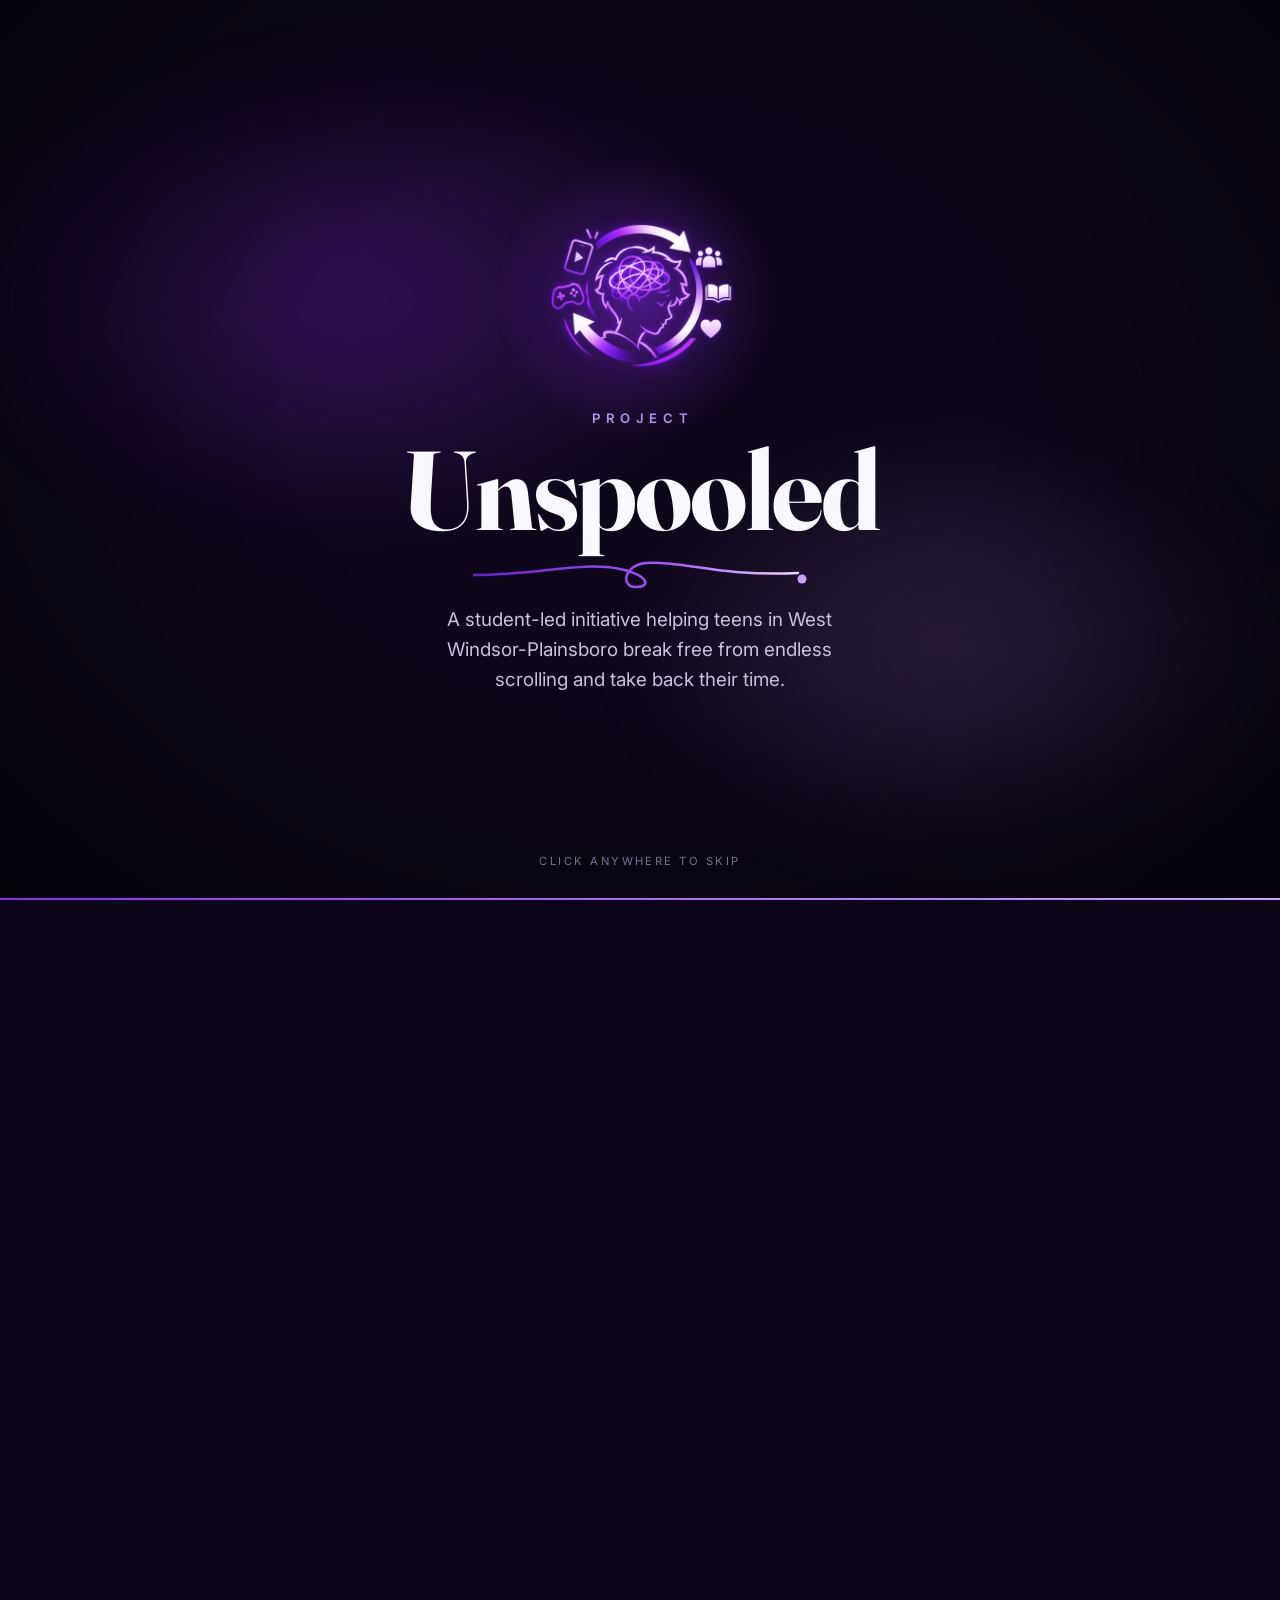
<file: index.html>
<!doctype html>
<html lang="en">
<head>
  <meta charset="utf-8">
  <meta name="viewport" content="width=device-width, initial-scale=1">
  <title>Unspooled | Break the Loop. Reconnect.</title>
  <meta name="description" content="Unspooled is a student-led initiative from West Windsor-Plainsboro, NJ, helping teenagers break the cycle of compulsive social media use.">
  <meta property="og:title" content="Unspooled | Break the Loop. Reconnect.">
  <meta property="og:description" content="A student-led initiative helping WW-P teens fight back against social media addiction.">
  <meta property="og:type" content="website">
  <link rel="icon" href="images/favicon-32.png" sizes="32x32" type="image/png">
  <link rel="apple-touch-icon" href="images/apple-touch-icon.png">
  <link rel="preconnect" href="https://fonts.googleapis.com">
  <link rel="preconnect" href="https://fonts.gstatic.com" crossorigin>
  <link href="https://fonts.googleapis.com/css2?family=Fraunces:ital,opsz,wght@0,9..144,600;0,9..144,700;1,9..144,600&family=Inter:wght@400;500;600;700&display=swap" rel="stylesheet">
  <link rel="stylesheet" href="css/style.css">
  <meta name="theme-color" content="#0d0618">
  <script>/* Intro plays once per visit. Runs early so the page never flashes underneath it; the timeout un-hides the page if js/main.js ever fails to load. */(function(d){d.classList.add("js");try{if(!sessionStorage.getItem("unspooled-intro-seen")){d.classList.add("intro-pending");setTimeout(function(){if(!window.unspooledIntro)d.classList.remove("intro-pending")},2500)}}catch(e){}})(document.documentElement);</script>
</head>
<body>
<a class="skip-link" href="#main">Skip to content</a>

<header class="site-header">
  <nav class="container nav" aria-label="Main">
    <a class="brand" href="index.html" aria-label="Unspooled home">
      <img class="brand-logo" src="images/logo-128.png" alt="" width="40" height="40">
      <span>Unspooled</span>
    </a>
    <button class="nav-toggle" aria-label="Open menu" aria-expanded="false">
      <svg viewBox="0 0 24 24" fill="none" stroke="currentColor" stroke-width="2" stroke-linecap="round"><path d="M4 7h16M4 12h16M4 17h16"/></svg>
    </button>
    <ul class="nav-links">
      <li><a href="index.html" aria-current="page">Home</a></li>
      <li><a href="problem.html">The Problem</a></li>
      <li><a href="team.html">Our Team</a></li>
      <li><a href="events.html">Events</a></li>
      <li><a href="videos.html">Videos</a></li>
      <li><a href="get-involved.html">Get Involved</a></li>
      <li><a href="contact.html">Contact</a></li>
      <li><a class="btn" href="survey.html">Take the Survey</a></li>
    </ul>
  </nav>
</header>

<main id="main">

  <!-- HERO -->
  <section class="hero">
    <div class="container hero-grid">
      <div>
        <div class="badge">Student-Led Initiative · West Windsor-Plainsboro, NJ</div>
        <h1>Break the loop. <em>Reconnect.</em></h1>
        <p class="lead">Unspooled is a student-led team from the West Windsor-Plainsboro community. We're empowering teenagers to break free from compulsive social media habits and take back control of their time, focus, and well-being.</p>
        <div class="btn-row">
          <a class="btn" href="survey.html">Take Our Survey</a>
          <a class="btn btn--ghost" href="problem.html">Learn About the Problem</a>
        </div>
      </div>
      <div class="hero-art">
        <div class="hero-logo">
          <img src="images/logo-800.jpg" width="800" height="800" alt="The Unspooled logo: a teen's silhouette with tangled thoughts, circled by arrows leading from a phone and game controller toward friends, books, and well-being.">
        </div>
      </div>
    </div>
  </section>

  <!-- STORY -->
  <section class="section section--dark">
    <div class="container">
      <p class="story"><span class="time">2:47 A.M.</span> The phone slips from a burned-out freshman's hand, the screen still glowing with a playing reel. Six hours earlier, the plan was one quick TikTok break, then a history essay due at 8:00 a.m. What was sworn to be five minutes became seven hours of mindless scrolling.</p>
      <p class="story" style="margin-top:1em">Morning brought a missing grade, an awkward apology, and a question with no good answer: <em>where did the night go?</em></p>
      <p class="center" style="margin-top:2em; color:#b3a8c9">This can happen to anyone — the star athlete, the top student, even our own members.</p>
      <figure class="real-quote">
        <blockquote>"I had homework once and I said I was going to text my friends for help, but I doomscrolled for an hour and didn't get the work done."</blockquote>
        <figcaption>A real WW-P 10th grader, from our student survey</figcaption>
      </figure>
    </div>
  </section>

  <!-- STATS -->
  <section class="section">
    <div class="container">
      <span class="eyebrow">The problem, by the numbers</span>
      <h2>A local problem with national roots</h2>
      <p class="lead">We surveyed 229 students in grades 6 through 12 across the West Windsor-Plainsboro Regional School District. The results match what national researchers are seeing.</p>
      <div class="grid grid-4" style="margin-top:40px">
        <div class="card stat">
          <div class="num">86%</div>
          <p>of WW-P students we surveyed open an app "for a few minutes" and end up on it longer than planned, at least sometimes.</p>
          <span class="src">Unspooled WW-P survey, Nov. 2026 (n=229)</span>
        </div>
        <div class="card stat">
          <div class="num">55%</div>
          <p>are still on their phones at 10 PM or later on school nights.</p>
          <span class="src">Unspooled WW-P survey, Nov. 2026 (n=229)</span>
        </div>
        <div class="card stat">
          <div class="num">46%</div>
          <p>of U.S. teens say they're on social media "almost constantly," up from 24% a decade ago.</p>
          <span class="src">Pew Research Center</span>
        </div>
        <div class="card stat">
          <div class="num">2×</div>
          <p>the risk of depression and anxiety symptoms for teens on social media 3+ hours a day.</p>
          <span class="src">U.S. Surgeon General Advisory, 2023</span>
        </div>
      </div>
    </div>
  </section>

  <!-- CYCLE -->
  <section class="section section--alt">
    <div class="container">
      <span class="eyebrow">How the trap works</span>
      <h2>The Overstimulation Cycle</h2>
      <p class="lead">Teens aren't just "on their phones too much." They're caught in a loop where each stage feeds the next.</p>
      <div class="cycle" style="margin-top:48px">
        <div class="cycle-step">
          <h3>Overstimulation</h3>
          <p>Apps built around likes, streaks, and endless feeds deliver quick dopamine spikes.</p>
        </div>
        <div class="cycle-step">
          <h3>Real Life Feels Dull</h3>
          <p>Homework, practice, hobbies, and conversations can't compete with the feed.</p>
        </div>
        <div class="cycle-step">
          <h3>Isolation</h3>
          <p>Less face-to-face time leads to loneliness, anxiety, and a decline in mental health.</p>
        </div>
        <div class="cycle-step">
          <h3>Escape to the Phone</h3>
          <p>To cope with stress and loneliness, teens go back to scrolling, and the cycle restarts.</p>
        </div>
      </div>
      <p class="cycle-loop">↻ And the loop starts again.</p>
      <div class="center" style="margin-top:28px"><a class="btn btn--ghost" href="problem.html">Read our full research</a></div>
    </div>
  </section>

  <!-- MISSION -->
  <section class="section">
    <div class="container split">
      <div>
        <span class="eyebrow">Our mission</span>
        <h2>Fight the cycle, not just the screen time.</h2>
        <p>Phone bans, blocker apps, and gadgets each target one piece of the problem. They're often behind paywalls or easy for students to get around, and they rarely deal with <em>why</em> teens keep scrolling.</p>
        <p>Unspooled works with teens, parents, educators, and counselors in our community to tackle the whole cycle, so students can take back control of their digital habits and thrive in 2026 and beyond.</p>
        <a class="btn" href="get-involved.html">See how you can help</a>
      </div>
      <div class="card">
        <h3>Why We Exist</h3>
        <p style="font-family:var(--font-head); font-size:1.08rem; color:var(--ink); margin:0">Teens now average more than 8 hours a day on screens for entertainment, and 86% of West Windsor-Plainsboro students we surveyed say they end up on apps longer than they planned. Unspooled exists to empower teenagers in our community to break the compulsive patterns of social media addiction, so they can reclaim control over their digital habits and thrive.</p>
      </div>
    </div>
  </section>

  <!-- SURVEY CTA -->
  <section class="section--tight">
    <div class="container">
      <div class="cta-band">
        <div>
          <h2>Help us understand the problem.</h2>
          <p>Our short, anonymous survey shapes everything we do. If you're a WW-P student, parent, or educator, we'd love to hear from you. It only takes a few minutes.</p>
        </div>
        <a class="btn" href="survey.html">Take the Survey →</a>
      </div>
      <div class="classroom-strip">
        <div class="icon"><svg viewBox="0 0 24 24" fill="none" stroke="currentColor" stroke-width="2" stroke-linecap="round" stroke-linejoin="round"><rect x="3" y="4" width="18" height="12" rx="2"/><path d="M8 20h8M12 16v4"/><circle cx="12" cy="9" r="2"/><path d="M8.5 14c.6-1.5 2-2.3 3.5-2.3s2.9.8 3.5 2.3"/></svg></div>
        <p><strong>Join our Google Classroom</strong> for updates, challenges, and raffles. Class code <code>e44dyylo</code></p>
        <a class="btn btn--ghost" href="https://classroom.google.com/c/ODk4NjQ3NTUzNTg5?cjc=e44dyylo" target="_blank" rel="noopener">Join the Class →</a>
      </div>
    </div>
  </section>

  <!-- QUICK LINKS -->
  <section class="section">
    <div class="container grid grid-3">
      <a class="card" href="team.html" style="text-decoration:none">
        <div class="icon"><svg viewBox="0 0 24 24" fill="none" stroke="currentColor" stroke-width="2" stroke-linecap="round" stroke-linejoin="round"><circle cx="9" cy="8" r="3.5"/><path d="M2.5 20c0-3.6 2.9-6 6.5-6s6.5 2.4 6.5 6"/><circle cx="17" cy="9" r="2.5"/><path d="M16 14.2c3 .2 5.5 2.4 5.5 5.8"/></svg></div>
        <h3>Meet the Team</h3>
        <p style="color:var(--ink-soft)">Six students from WW-P who've lived this problem themselves.</p>
      </a>
      <a class="card" href="events.html" style="text-decoration:none">
        <div class="icon"><svg viewBox="0 0 24 24" fill="none" stroke="currentColor" stroke-width="2" stroke-linecap="round" stroke-linejoin="round"><rect x="3" y="5" width="18" height="16" rx="2"/><path d="M3 10h18M8 3v4M16 3v4"/></svg></div>
        <h3>Upcoming Events</h3>
        <p style="color:var(--ink-soft)">Workshops, challenges, and community events you can join.</p>
      </a>
      <a class="card" href="contact.html" style="text-decoration:none">
        <div class="icon"><svg viewBox="0 0 24 24" fill="none" stroke="currentColor" stroke-width="2" stroke-linecap="round" stroke-linejoin="round"><rect x="3" y="5" width="18" height="14" rx="2"/><path d="M3 7l9 6 9-6"/></svg></div>
        <h3>Partner With Us</h3>
        <p style="color:var(--ink-soft)">Organizations, schools, and experts: we'd love to connect.</p>
      </a>
    </div>
  </section>

</main>

<footer class="site-footer">
  <div class="container">
    <div class="footer-grid">
      <div>
        <a class="brand" href="index.html">
          <img class="brand-logo" src="images/logo-128.png" alt="" width="40" height="40">
          <span>Unspooled</span>
        </a>
        <p>A student-led initiative from West Windsor-Plainsboro, New Jersey, helping teens take back control of their digital habits.</p>
      </div>
      <div>
        <h4>Explore</h4>
        <ul>
          <li><a href="problem.html">The Problem</a></li>
          <li><a href="team.html">Our Team</a></li>
          <li><a href="events.html">Events</a></li>
          <li><a href="videos.html">Videos</a></li>
          <li><a href="get-involved.html">Get Involved</a></li>
        </ul>
      </div>
      <div>
        <h4>Connect</h4>
        <ul>
          <li><a href="survey.html">Take the Survey</a></li>
          <li><a href="https://classroom.google.com/c/ODk4NjQ3NTUzNTg5?cjc=e44dyylo" target="_blank" rel="noopener">Join our Google Classroom</a></li>
          <li><a href="contact.html">Contact Us</a></li>
          <li><a href="mailto:team@unspooled.org">team@unspooled.org</a></li>
        </ul>
      </div>
    </div>
    <div class="footer-bottom">
      <span>© <span data-year>2026</span> Unspooled. All rights reserved.</span>
      <span>Made by students, for our community.</span>
    </div>
  </div>
</footer>

<script src="js/main.js"></script>
</body>
</html>
</file>
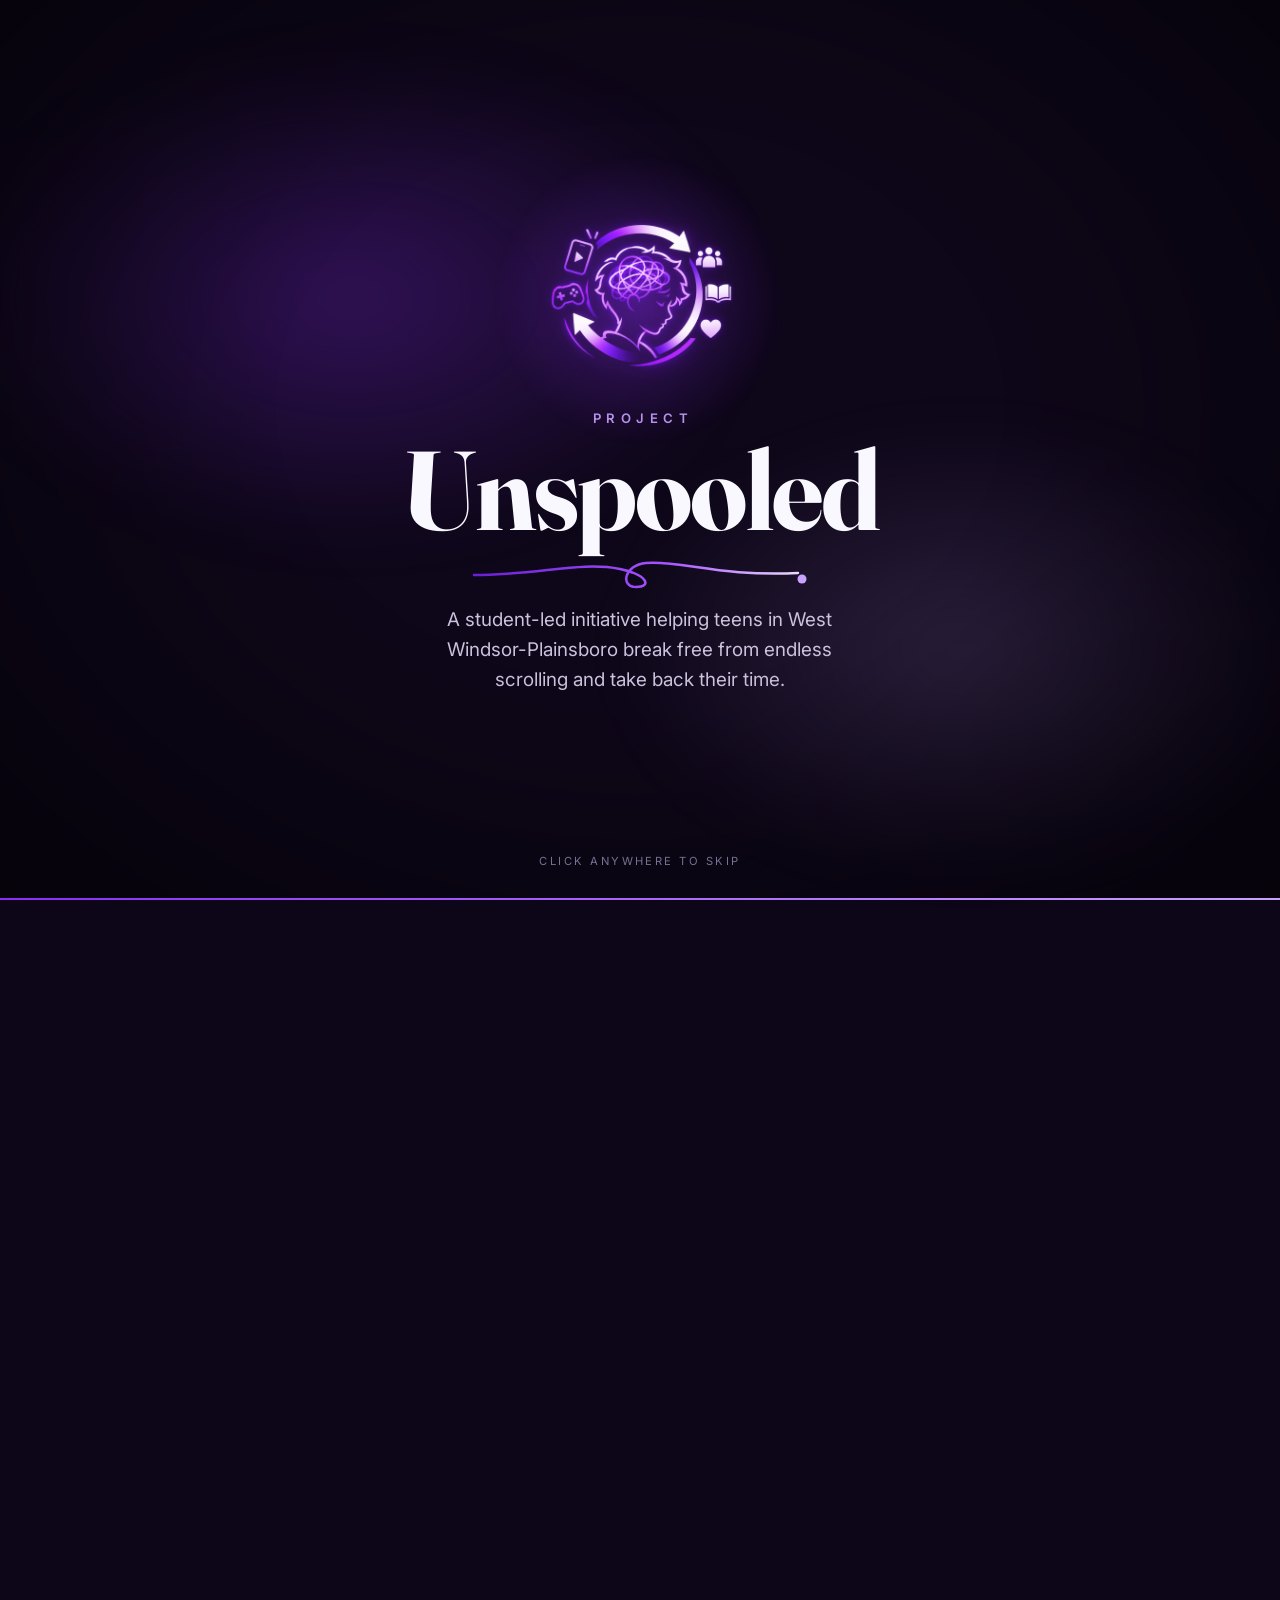
<file: contact.html>
<!doctype html>
<html lang="en">
<head>
  <meta charset="utf-8">
  <meta name="viewport" content="width=device-width, initial-scale=1">
  <title>Contact Us | Unspooled</title>
  <meta name="description" content="Contact Unspooled about partnerships, events, and our community project.">
  <meta property="og:title" content="Contact Us | Unspooled">
  <meta property="og:description" content="A student-led initiative helping WW-P teens fight back against social media addiction.">
  <meta property="og:type" content="website">
  <link rel="icon" href="images/favicon-32.png" sizes="32x32" type="image/png">
  <link rel="apple-touch-icon" href="images/apple-touch-icon.png">
  <link rel="preconnect" href="https://fonts.googleapis.com">
  <link rel="preconnect" href="https://fonts.gstatic.com" crossorigin>
  <link href="https://fonts.googleapis.com/css2?family=Fraunces:ital,opsz,wght@0,9..144,600;0,9..144,700;1,9..144,600&family=Inter:wght@400;500;600;700&display=swap" rel="stylesheet">
  <link rel="stylesheet" href="css/style.css">
  <meta name="theme-color" content="#0d0618">
  <script>/* Intro plays once per visit. Runs early so the page never flashes underneath it; the timeout un-hides the page if js/main.js ever fails to load. */(function(d){d.classList.add("js");try{if(!sessionStorage.getItem("unspooled-intro-seen")){d.classList.add("intro-pending");setTimeout(function(){if(!window.unspooledIntro)d.classList.remove("intro-pending")},2500)}}catch(e){}})(document.documentElement);</script>
</head>
<body>
<a class="skip-link" href="#main">Skip to content</a>

<header class="site-header">
  <nav class="container nav" aria-label="Main">
    <a class="brand" href="index.html" aria-label="Unspooled home">
      <img class="brand-logo" src="images/logo-128.png" alt="" width="40" height="40">
      <span>Unspooled</span>
    </a>
    <button class="nav-toggle" aria-label="Open menu" aria-expanded="false">
      <svg viewBox="0 0 24 24" fill="none" stroke="currentColor" stroke-width="2" stroke-linecap="round"><path d="M4 7h16M4 12h16M4 17h16"/></svg>
    </button>
    <ul class="nav-links">
      <li><a href="index.html">Home</a></li>
      <li><a href="problem.html">The Problem</a></li>
      <li><a href="team.html">Our Team</a></li>
      <li><a href="events.html">Events</a></li>
      <li><a href="videos.html">Videos</a></li>
      <li><a href="get-involved.html">Get Involved</a></li>
      <li><a href="contact.html" aria-current="page">Contact</a></li>
      <li><a class="btn" href="survey.html">Take the Survey</a></li>
    </ul>
  </nav>
</header>

<main id="main">

  <section class="page-hero">
    <div class="container">
      <span class="eyebrow">Let's talk</span>
      <h1>Contact Us</h1>
      <p class="lead">We'd love to hear from organizations, schools, experts, families, and students who want to support our work.</p>
    </div>
  </section>

  <section class="section">
    <div class="container split">
      <div>
        <h2>Get in touch</h2>
        <p>Whether you'd like to partner with us, host an event, share expertise, or just learn more about the project, send us a message.</p>
        <ul class="contact-list" style="margin-top:28px">
          <li>
            <div class="icon"><svg viewBox="0 0 24 24" fill="none" stroke="currentColor" stroke-width="2" stroke-linecap="round" stroke-linejoin="round"><rect x="3" y="5" width="18" height="14" rx="2"/><path d="M3 7l9 6 9-6"/></svg></div>
            <div><strong>Email</strong><a href="mailto:team@unspooled.org">team@unspooled.org</a></div>
          </li>
          <li>
            <div class="icon"><svg viewBox="0 0 24 24" fill="none" stroke="currentColor" stroke-width="2" stroke-linecap="round" stroke-linejoin="round"><rect x="3" y="4" width="18" height="12" rx="2"/><path d="M8 20h8M12 16v4"/><circle cx="12" cy="9" r="2"/><path d="M8.5 14c.6-1.5 2-2.3 3.5-2.3s2.9.8 3.5 2.3"/></svg></div>
            <div><strong>Google Classroom</strong><a href="https://classroom.google.com/c/ODk4NjQ3NTUzNTg5?cjc=e44dyylo" target="_blank" rel="noopener">Join our class</a> for updates and events (class code <code>e44dyylo</code>)</div>
          </li>
          <li>
            <div class="icon"><svg viewBox="0 0 24 24" fill="none" stroke="currentColor" stroke-width="2" stroke-linecap="round" stroke-linejoin="round"><path d="M12 21s-7-6.2-7-11a7 7 0 0 1 14 0c0 4.8-7 11-7 11z"/><circle cx="12" cy="10" r="2.5"/></svg></div>
            <div><strong>Based in</strong>West Windsor &amp; Plainsboro, New Jersey</div>
          </li>
          <li>
            <div class="icon"><svg viewBox="0 0 24 24" fill="none" stroke="currentColor" stroke-width="2" stroke-linecap="round" stroke-linejoin="round"><rect x="3" y="3" width="18" height="18" rx="5"/><circle cx="12" cy="12" r="4"/><circle cx="17.5" cy="6.5" r="1" fill="currentColor"/></svg></div>
            <div><strong>Social</strong><a href="https://www.instagram.com/teamunspooled/" target="_blank" rel="noopener">Instagram</a>, <a href="https://www.tiktok.com/@teamunspooled" target="_blank" rel="noopener">TikTok</a>, and <a href="https://www.snapchat.com/@teamunspooled" target="_blank" rel="noopener">Snapchat</a>: @teamunspooled<br><a href="https://www.youtube.com/@TeamUnspooled" target="_blank" rel="noopener">YouTube</a>: @TeamUnspooled</div>
          </li>
        </ul>
      </div>

      <div class="card">
        <h3>Send a message</h3>
        <!-- data-to = where messages go. Submitting opens the visitor's email app with everything filled in. -->
        <form id="contact-form" class="form" data-to="team@unspooled.org">
          <div class="form-row">
            <div><label for="name">Name</label><input id="name" name="name" required autocomplete="name"></div>
            <div><label for="email">Email</label><input id="email" name="email" type="email" required autocomplete="email"></div>
          </div>
          <div><label for="org">Organization (optional)</label><input id="org" name="org" autocomplete="organization"></div>
          <div>
            <label for="topic">I'm reaching out about…</label>
            <select id="topic" name="topic">
              <option>Partnership / Sponsorship</option>
              <option>Hosting an event or workshop</option>
              <option>Sharing expertise</option>
              <option>Media / Press</option>
              <option>General question</option>
            </select>
          </div>
          <div><label for="message">Message</label><textarea id="message" name="message" required></textarea></div>
          <button class="btn" type="submit">Send Message</button>
          <p class="form-note">Submitting opens your email app with your message ready to send. You can also email us directly.</p>
        </form>
      </div>
    </div>
  </section>

</main>

<footer class="site-footer">
  <div class="container">
    <div class="footer-grid">
      <div>
        <a class="brand" href="index.html">
          <img class="brand-logo" src="images/logo-128.png" alt="" width="40" height="40">
          <span>Unspooled</span>
        </a>
        <p>A student-led initiative from West Windsor-Plainsboro, New Jersey, helping teens take back control of their digital habits.</p>
      </div>
      <div>
        <h4>Explore</h4>
        <ul>
          <li><a href="problem.html">The Problem</a></li>
          <li><a href="team.html">Our Team</a></li>
          <li><a href="events.html">Events</a></li>
          <li><a href="videos.html">Videos</a></li>
          <li><a href="get-involved.html">Get Involved</a></li>
        </ul>
      </div>
      <div>
        <h4>Connect</h4>
        <ul>
          <li><a href="survey.html">Take the Survey</a></li>
          <li><a href="https://classroom.google.com/c/ODk4NjQ3NTUzNTg5?cjc=e44dyylo" target="_blank" rel="noopener">Join our Google Classroom</a></li>
          <li><a href="contact.html">Contact Us</a></li>
          <li><a href="mailto:team@unspooled.org">team@unspooled.org</a></li>
        </ul>
      </div>
    </div>
    <div class="footer-bottom">
      <span>© <span data-year>2026</span> Unspooled. All rights reserved.</span>
      <span>Made by students, for our community.</span>
    </div>
  </div>
</footer>

<script src="js/main.js"></script>
</body>
</html>
</file>
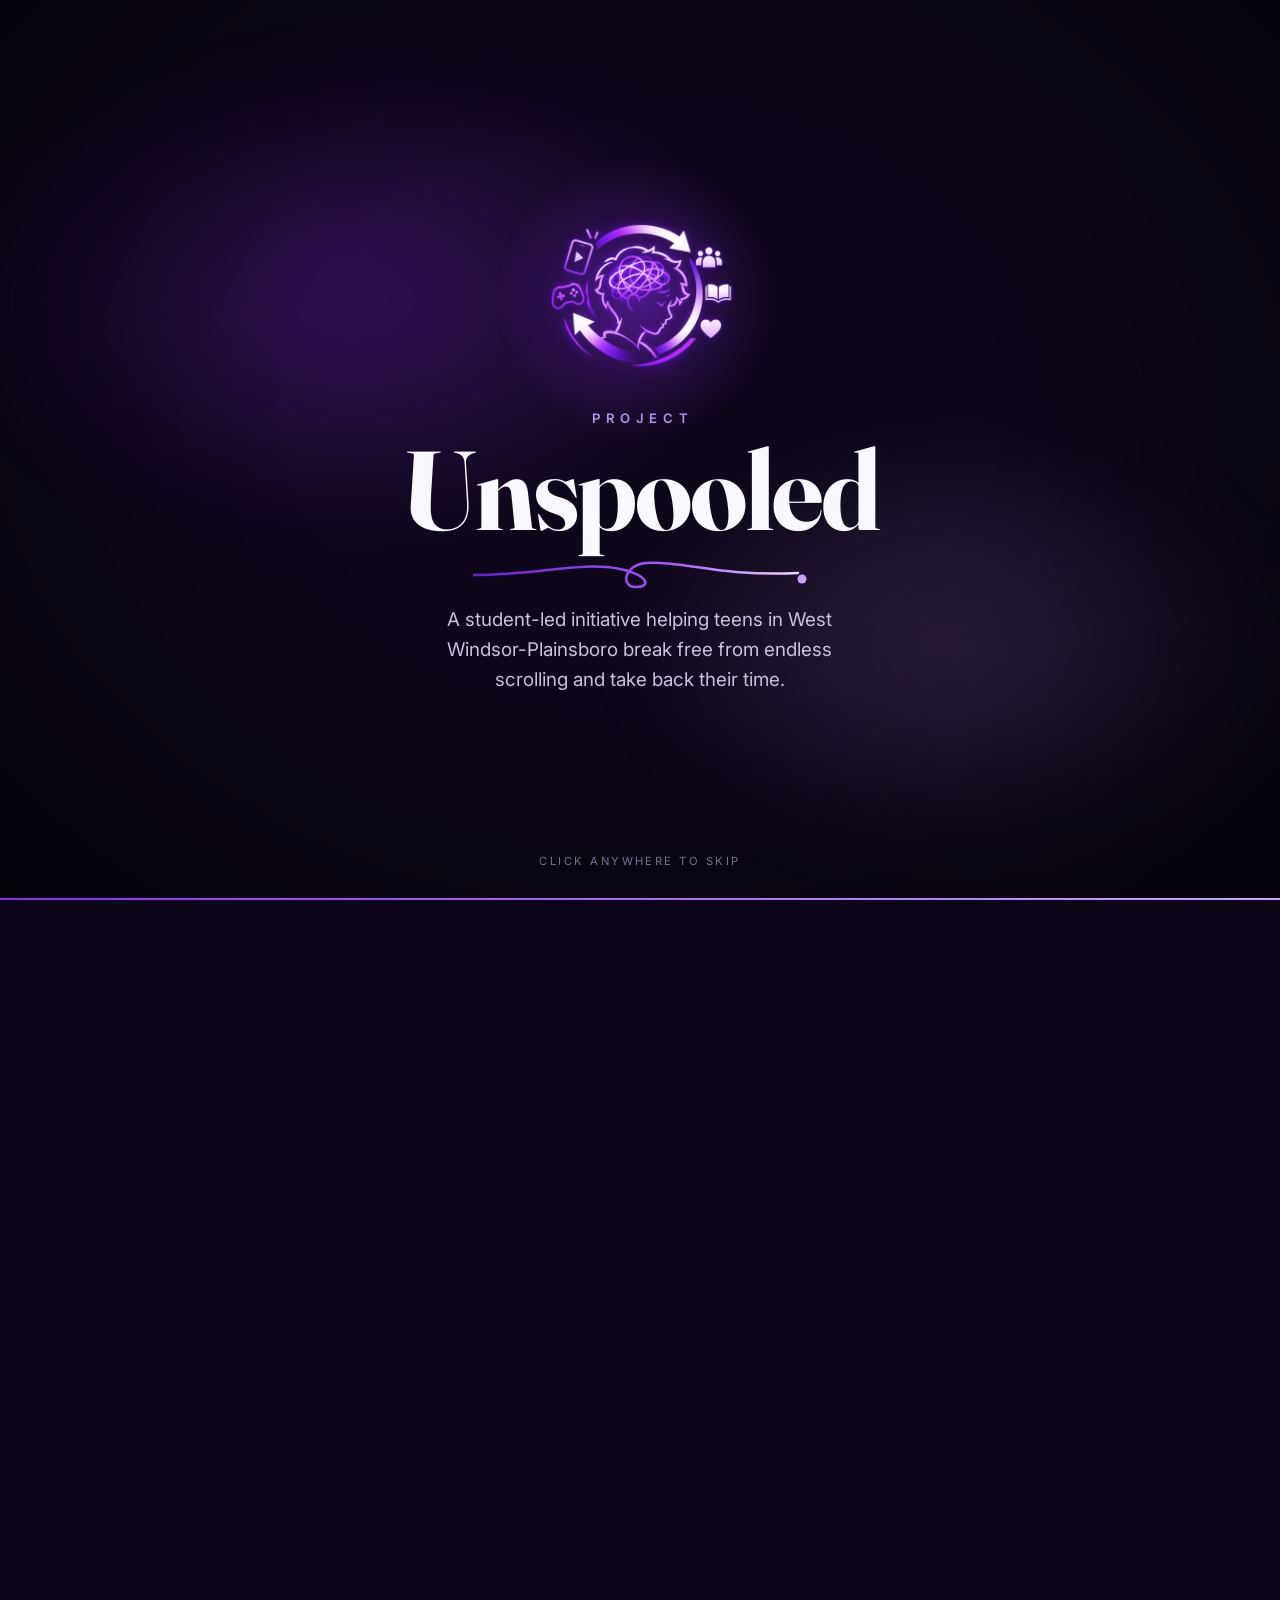
<file: events.html>
<!doctype html>
<html lang="en">
<head>
  <meta charset="utf-8">
  <meta name="viewport" content="width=device-width, initial-scale=1">
  <title>Events | Unspooled</title>
  <meta name="description" content="Upcoming Unspooled workshops, challenges, and community events for teens and families.">
  <meta property="og:title" content="Events | Unspooled">
  <meta property="og:description" content="A student-led initiative helping WW-P teens fight back against social media addiction.">
  <meta property="og:type" content="website">
  <link rel="icon" href="images/favicon-32.png" sizes="32x32" type="image/png">
  <link rel="apple-touch-icon" href="images/apple-touch-icon.png">
  <link rel="preconnect" href="https://fonts.googleapis.com">
  <link rel="preconnect" href="https://fonts.gstatic.com" crossorigin>
  <link href="https://fonts.googleapis.com/css2?family=Fraunces:ital,opsz,wght@0,9..144,600;0,9..144,700;1,9..144,600&family=Inter:wght@400;500;600;700&display=swap" rel="stylesheet">
  <link rel="stylesheet" href="css/style.css">
  <meta name="theme-color" content="#0d0618">
  <script>/* Intro plays once per visit. Runs early so the page never flashes underneath it; the timeout un-hides the page if js/main.js ever fails to load. */(function(d){d.classList.add("js");try{if(!sessionStorage.getItem("unspooled-intro-seen")){d.classList.add("intro-pending");setTimeout(function(){if(!window.unspooledIntro)d.classList.remove("intro-pending")},2500)}}catch(e){}})(document.documentElement);</script>
</head>
<body>
<a class="skip-link" href="#main">Skip to content</a>

<header class="site-header">
  <nav class="container nav" aria-label="Main">
    <a class="brand" href="index.html" aria-label="Unspooled home">
      <img class="brand-logo" src="images/logo-128.png" alt="" width="40" height="40">
      <span>Unspooled</span>
    </a>
    <button class="nav-toggle" aria-label="Open menu" aria-expanded="false">
      <svg viewBox="0 0 24 24" fill="none" stroke="currentColor" stroke-width="2" stroke-linecap="round"><path d="M4 7h16M4 12h16M4 17h16"/></svg>
    </button>
    <ul class="nav-links">
      <li><a href="index.html">Home</a></li>
      <li><a href="problem.html">The Problem</a></li>
      <li><a href="team.html">Our Team</a></li>
      <li><a href="events.html" aria-current="page">Events</a></li>
      <li><a href="videos.html">Videos</a></li>
      <li><a href="get-involved.html">Get Involved</a></li>
      <li><a href="contact.html">Contact</a></li>
      <li><a class="btn" href="survey.html">Take the Survey</a></li>
    </ul>
  </nav>
</header>

<main id="main">

  <section class="page-hero">
    <div class="container">
      <span class="eyebrow">Join us</span>
      <h1>Events</h1>
      <p class="lead">Workshops, challenges, and community gatherings to help teens and families build healthier digital habits.</p>
    </div>
  </section>

  <section class="section">
    <div class="container">
      <h2>Upcoming Events</h2>
      <p class="form-note" style="margin-top:6px">Click an event to see the full details.</p>
      <!--
        HOW TO ADD AN EVENT: copy one <details class="card event"> ... </details> block and edit it.
        - Everything inside <summary> is always visible (keep the teaser to one short sentence).
        - Everything inside <div class="event-body"> only shows when someone clicks the card.
        - Add the word "open" to <details class="card event" open> to make one start expanded.
        To move an event to "Past Events", cut the block and paste it in a "Past Events" section,
        then change the tag to: <span class="tag tag--past">Past</span>
      -->
      <div class="grid" style="margin-top:20px">

        <details class="card event">
          <summary class="event-summary">
            <div class="event-date"><div class="m">Nov</div><div class="d">25</div><div class="y">2026</div></div>
            <div>
              <span class="tag">Giveaway</span>
              <h3>Unspooled Raffle</h3>
              <div class="event-meta"><span>Drawing: November 25</span><span>On Google Classroom</span><span>Open to WW-P students</span></div>
              <p class="event-teaser">Three winners, $10 prizes each. Enter by joining our Google Classroom and taking our survey.</p>
            </div>
            <span class="event-toggle" aria-hidden="true"><svg viewBox="0 0 24 24" fill="none" stroke="currentColor" stroke-width="2.2" stroke-linecap="round" stroke-linejoin="round"><path d="M6 9l6 6 6-6"/></svg></span>
          </summary>
          <div class="event-body">
            <p>We're giving away <strong>three prizes worth $10 each</strong>. Each winner gets to choose between <strong>candy or a gift card</strong>. Entering only takes a couple of minutes, and it helps us reach more students across WW-P.</p>
            <h4>How to earn tickets</h4>
            <ul class="checklist">
              <li><strong>Join our Google Classroom: 1 ticket.</strong> Use the button below, or enter class code <code>e44dyylo</code> in Google Classroom.</li>
              <li><strong>Fill out our survey: 2 tickets.</strong> It's a quick multiple-choice form that takes about 1 to 2 minutes. The link is below and on our Google Classroom.</li>
            </ul>
            <h4>The drawing</h4>
            <p>Winners will be drawn on <strong>November 25</strong> and announced on our Google Classroom, so make sure you've joined to find out if you won.</p>
            <div class="btn-row">
              <a class="btn" href="https://classroom.google.com/c/ODk4NjQ3NTUzNTg5?cjc=e44dyylo" target="_blank" rel="noopener">Join Google Classroom →</a>
              <a class="btn btn--ghost" href="survey.html">Take the Survey</a>
            </div>
          </div>
        </details>

      </div>
    </div>
  </section>

  <section class="section section--alt">
    <div class="container">
      <h2>Ongoing Events</h2>
      <div class="grid" style="margin-top:28px">
        <details class="card event">
          <summary class="event-summary">
            <div class="event-date event-date--live"><div class="m">Open</div><div class="d">Now</div><div class="y">2026</div></div>
            <div>
              <span class="tag">Ongoing</span>
              <h3>WW-P Student Social Media Survey</h3>
              <div class="event-meta"><span>1 to 2 minutes</span><span>Online (Google Forms)</span><span>Open to WW-P students</span></div>
              <p class="event-teaser">A quick, anonymous survey about screen time and social media. It also earns you 2 raffle tickets.</p>
            </div>
            <span class="event-toggle" aria-hidden="true"><svg viewBox="0 0 24 24" fill="none" stroke="currentColor" stroke-width="2.2" stroke-linecap="round" stroke-linejoin="round"><path d="M6 9l6 6 6-6"/></svg></span>
          </summary>
          <div class="event-body">
            <p>Help us gather data about our peers in the West Windsor-Plainsboro Regional School District about screen time and social media use. It's a quick multiple-choice form that only takes 1 to 2 minutes.</p>
            <h4>Why it matters</h4>
            <p>Everything Unspooled does starts with listening. Of the first 229 students who responded, <strong>86%</strong> said they open an app "for a few minutes" and end up on it longer than planned. Every new response helps us understand <em>why</em> teens keep scrolling, and design workshops, challenges, and resources that actually help.</p>
            <ul class="checklist">
              <li>Anonymous: we don't collect your name</li>
              <li>Responses are only used for the Unspooled project</li>
              <li>Counts for <strong>2 tickets</strong> in our raffle (see above)</li>
            </ul>
            <div class="btn-row">
              <a class="btn" href="survey.html">Take the Survey →</a>
            </div>
          </div>
        </details>
      </div>
    </div>
  </section>

  <section class="section">
    <div class="container center">
      <h2>Want to host an event with us?</h2>
      <p class="lead">Schools, libraries, community centers, and organizations: we'd love to bring an Unspooled workshop to your space.</p>
      <div class="btn-row" style="justify-content:center"><a class="btn" href="contact.html">Get in touch</a></div>
    </div>
  </section>

</main>

<footer class="site-footer">
  <div class="container">
    <div class="footer-grid">
      <div>
        <a class="brand" href="index.html">
          <img class="brand-logo" src="images/logo-128.png" alt="" width="40" height="40">
          <span>Unspooled</span>
        </a>
        <p>A student-led initiative from West Windsor-Plainsboro, New Jersey, helping teens take back control of their digital habits.</p>
      </div>
      <div>
        <h4>Explore</h4>
        <ul>
          <li><a href="problem.html">The Problem</a></li>
          <li><a href="team.html">Our Team</a></li>
          <li><a href="events.html">Events</a></li>
          <li><a href="videos.html">Videos</a></li>
          <li><a href="get-involved.html">Get Involved</a></li>
        </ul>
      </div>
      <div>
        <h4>Connect</h4>
        <ul>
          <li><a href="survey.html">Take the Survey</a></li>
          <li><a href="https://classroom.google.com/c/ODk4NjQ3NTUzNTg5?cjc=e44dyylo" target="_blank" rel="noopener">Join our Google Classroom</a></li>
          <li><a href="contact.html">Contact Us</a></li>
          <li><a href="mailto:team@unspooled.org">team@unspooled.org</a></li>
        </ul>
      </div>
    </div>
    <div class="footer-bottom">
      <span>© <span data-year>2026</span> Unspooled. All rights reserved.</span>
      <span>Made by students, for our community.</span>
    </div>
  </div>
</footer>

<script src="js/main.js"></script>
</body>
</html>
</file>
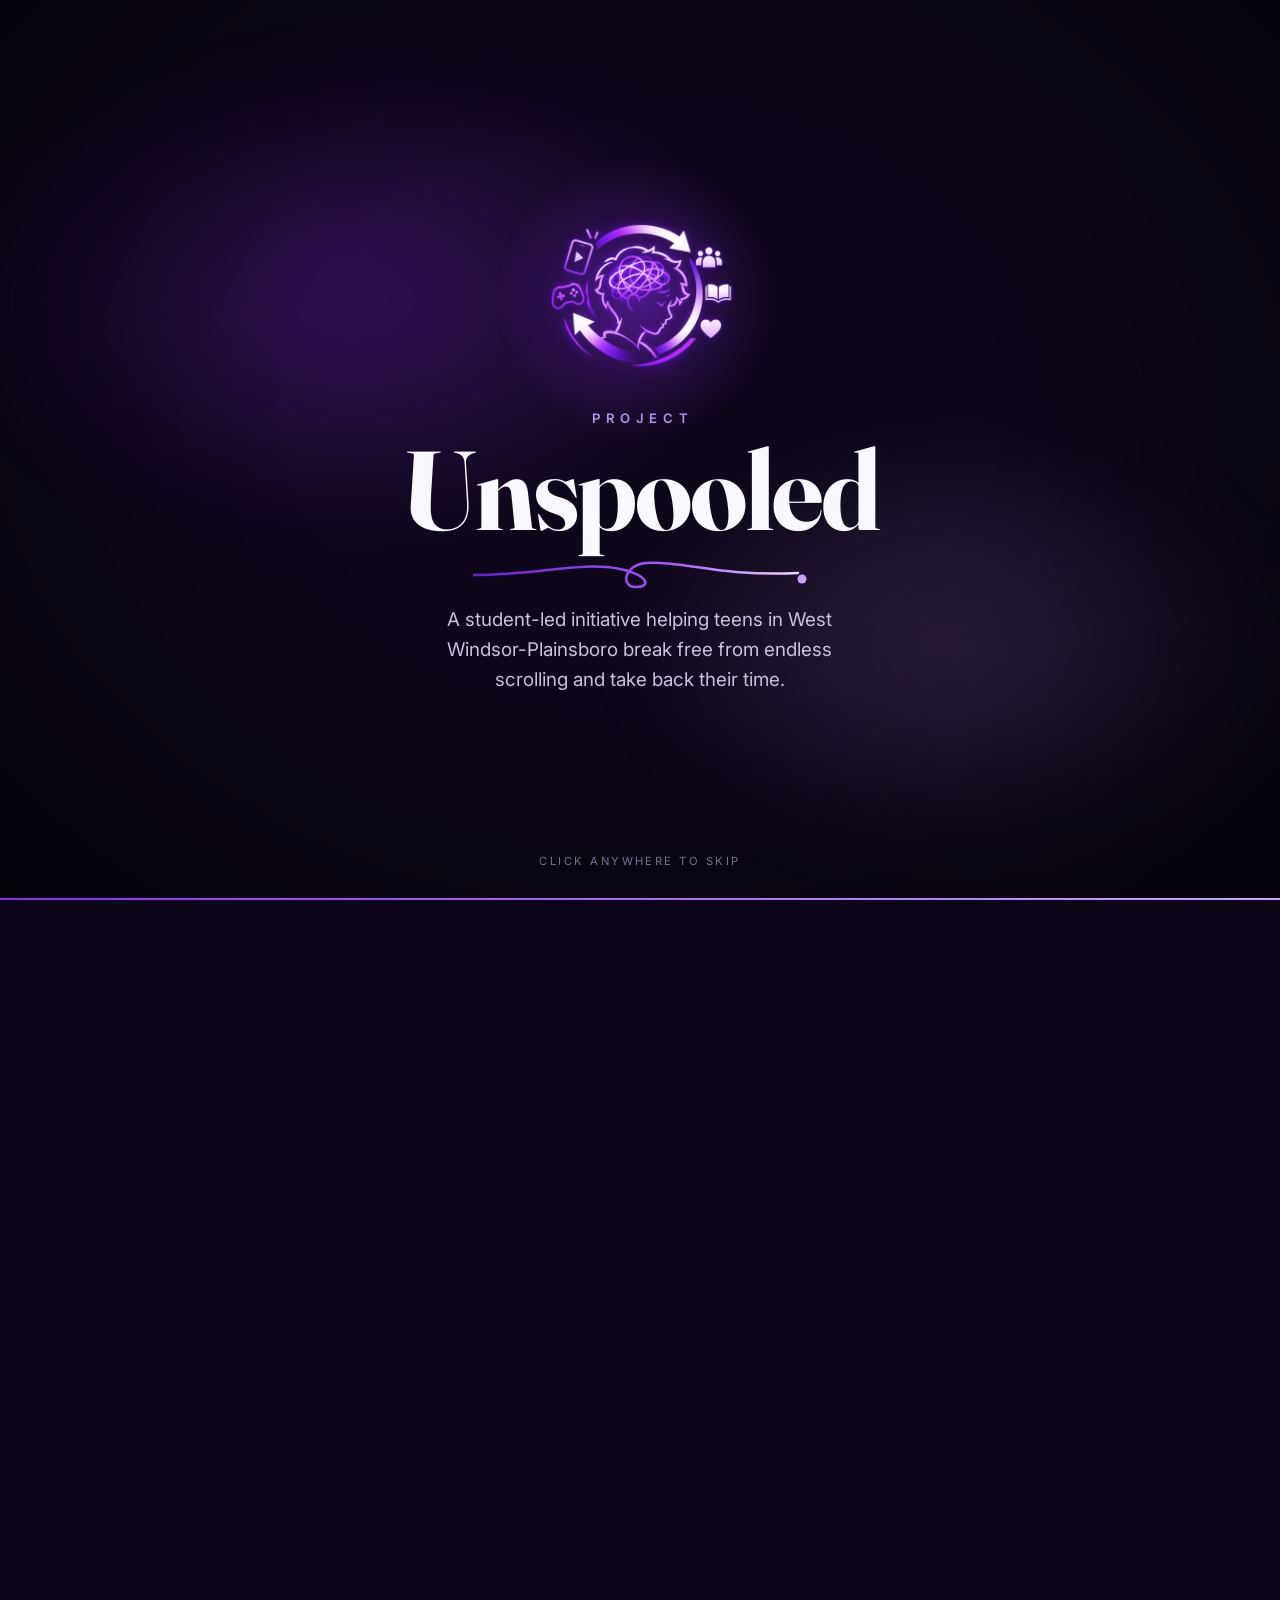
<file: get-involved.html>
<!doctype html>
<html lang="en">
<head>
  <meta charset="utf-8">
  <meta name="viewport" content="width=device-width, initial-scale=1">
  <title>Get Involved | Unspooled</title>
  <meta name="description" content="How teens, parents, educators, and organizations can help break the cycle of teen social media addiction.">
  <meta property="og:title" content="Get Involved | Unspooled">
  <meta property="og:description" content="A student-led initiative helping WW-P teens fight back against social media addiction.">
  <meta property="og:type" content="website">
  <link rel="icon" href="images/favicon-32.png" sizes="32x32" type="image/png">
  <link rel="apple-touch-icon" href="images/apple-touch-icon.png">
  <link rel="preconnect" href="https://fonts.googleapis.com">
  <link rel="preconnect" href="https://fonts.gstatic.com" crossorigin>
  <link href="https://fonts.googleapis.com/css2?family=Fraunces:ital,opsz,wght@0,9..144,600;0,9..144,700;1,9..144,600&family=Inter:wght@400;500;600;700&display=swap" rel="stylesheet">
  <link rel="stylesheet" href="css/style.css">
  <meta name="theme-color" content="#0d0618">
  <script>/* Intro plays once per visit. Runs early so the page never flashes underneath it; the timeout un-hides the page if js/main.js ever fails to load. */(function(d){d.classList.add("js");try{if(!sessionStorage.getItem("unspooled-intro-seen")){d.classList.add("intro-pending");setTimeout(function(){if(!window.unspooledIntro)d.classList.remove("intro-pending")},2500)}}catch(e){}})(document.documentElement);</script>
</head>
<body>
<a class="skip-link" href="#main">Skip to content</a>

<header class="site-header">
  <nav class="container nav" aria-label="Main">
    <a class="brand" href="index.html" aria-label="Unspooled home">
      <img class="brand-logo" src="images/logo-128.png" alt="" width="40" height="40">
      <span>Unspooled</span>
    </a>
    <button class="nav-toggle" aria-label="Open menu" aria-expanded="false">
      <svg viewBox="0 0 24 24" fill="none" stroke="currentColor" stroke-width="2" stroke-linecap="round"><path d="M4 7h16M4 12h16M4 17h16"/></svg>
    </button>
    <ul class="nav-links">
      <li><a href="index.html">Home</a></li>
      <li><a href="problem.html">The Problem</a></li>
      <li><a href="team.html">Our Team</a></li>
      <li><a href="events.html">Events</a></li>
      <li><a href="videos.html">Videos</a></li>
      <li><a href="get-involved.html" aria-current="page">Get Involved</a></li>
      <li><a href="contact.html">Contact</a></li>
      <li><a class="btn" href="survey.html">Take the Survey</a></li>
    </ul>
  </nav>
</header>

<main id="main">

  <section class="page-hero">
    <div class="container">
      <span class="eyebrow">Be part of the solution</span>
      <h1>Get Involved</h1>
      <p class="lead">Breaking the overstimulation cycle takes a whole community. Here's how you can help.</p>
    </div>
  </section>

  <section class="section">
    <div class="container grid grid-2">
      <div class="card">
        <span class="tag">Teens</span>
        <h3>Take back your time</h3>
        <ul class="checklist">
          <li>Take our <a href="survey.html">survey</a> and share it with friends</li>
          <li>Join our <a href="https://classroom.google.com/c/ODk4NjQ3NTUzNTg5?cjc=e44dyylo" target="_blank" rel="noopener">Google Classroom</a> (code <code>e44dyylo</code>) for updates, challenges, and raffles</li>
          <li>Join an upcoming <a href="events.html">workshop or challenge</a></li>
          <li>Try one small change: phone outside the bedroom after 10 PM</li>
          <li>Talk to someone you trust instead of scrolling when things get hard</li>
        </ul>
      </div>
      <div class="card">
        <span class="tag">Parents &amp; Families</span>
        <h3>Model healthy habits</h3>
        <ul class="checklist">
          <li>Set phone-free times together, like dinner or the hour before bed</li>
          <li>Ask about your teen's online life with curiosity, not judgment</li>
          <li>Attend one of our family events</li>
          <li>Share our survey with your teen</li>
        </ul>
      </div>
      <div class="card">
        <span class="tag">Educators &amp; Counselors</span>
        <h3>Bring Unspooled to your school</h3>
        <ul class="checklist">
          <li>Host a workshop or presentation for your students</li>
          <li>Help distribute our survey to reach more students</li>
          <li>Share expertise on adolescent mental health and habits</li>
          <li>Connect students with support resources</li>
        </ul>
      </div>
      <div class="card">
        <span class="tag">Organizations &amp; Companies</span>
        <h3>Partner with us</h3>
        <ul class="checklist">
          <li>Sponsor events or materials for local students</li>
          <li>Offer mentorship, data, or technical expertise</li>
          <li>Provide a venue for community events</li>
          <li>Help us take our project beyond WW-P</li>
        </ul>
      </div>
    </div>
  </section>

  <section class="section section--alt">
    <div class="container split">
      <div>
        <span class="eyebrow">Need support?</span>
        <h2>You're not alone.</h2>
        <p>If you or someone you know is struggling with anxiety, depression, or feeling isolated, please talk to a trusted adult or school counselor. Free, confidential help is available 24/7.</p>
        <p>In our survey, <strong>41%</strong> of WW-P students said they'd handle a hard time alone, and the most common reasons were not knowing what to say, worrying about being judged, or not wanting to be a burden. If that sounds like you: you don't need the perfect words, and you're not a burden. Reaching out is exactly what these people are there for.</p>
      </div>
      <div class="card">
        <ul class="contact-list">
          <li><div class="icon"><svg viewBox="0 0 24 24" fill="none" stroke="currentColor" stroke-width="2" stroke-linecap="round" stroke-linejoin="round"><path d="M22 16.9v3a2 2 0 0 1-2.2 2 19.8 19.8 0 0 1-8.6-3.1 19.5 19.5 0 0 1-6-6A19.8 19.8 0 0 1 2.1 4.2 2 2 0 0 1 4.1 2h3a2 2 0 0 1 2 1.7c.1.9.4 1.8.7 2.7a2 2 0 0 1-.5 2.1L8 9.8a16 16 0 0 0 6 6l1.3-1.3a2 2 0 0 1 2.1-.4c.9.3 1.8.6 2.7.7a2 2 0 0 1 1.7 2z"/></svg></div><div><strong>988 Suicide &amp; Crisis Lifeline</strong>Call or text <a href="tel:988">988</a></div></li>
          <li><div class="icon"><svg viewBox="0 0 24 24" fill="none" stroke="currentColor" stroke-width="2" stroke-linecap="round" stroke-linejoin="round"><path d="M21 15a2 2 0 0 1-2 2H7l-4 4V5a2 2 0 0 1 2-2h14a2 2 0 0 1 2 2z"/></svg></div><div><strong>Crisis Text Line</strong>Text HOME to <a href="sms:741741">741741</a></div></li>
          <li><div class="icon"><svg viewBox="0 0 24 24" fill="none" stroke="currentColor" stroke-width="2" stroke-linecap="round" stroke-linejoin="round"><circle cx="12" cy="8" r="4"/><path d="M4 21c0-4 3.6-7 8-7s8 3 8 7"/></svg></div><div><strong>Your school counselor</strong>Every WW-P school has counselors ready to help.</div></li>
        </ul>
      </div>
    </div>
  </section>

  <section class="section--tight" style="padding-bottom:80px">
    <div class="container">
      <div class="cta-band">
        <div>
          <h2>Ready to help?</h2>
          <p>Whether you're a student, a parent, a teacher, or an organization, we'd love to hear from you.</p>
        </div>
        <a class="btn" href="contact.html">Contact Us →</a>
      </div>
    </div>
  </section>

</main>

<footer class="site-footer">
  <div class="container">
    <div class="footer-grid">
      <div>
        <a class="brand" href="index.html">
          <img class="brand-logo" src="images/logo-128.png" alt="" width="40" height="40">
          <span>Unspooled</span>
        </a>
        <p>A student-led initiative from West Windsor-Plainsboro, New Jersey, helping teens take back control of their digital habits.</p>
      </div>
      <div>
        <h4>Explore</h4>
        <ul>
          <li><a href="problem.html">The Problem</a></li>
          <li><a href="team.html">Our Team</a></li>
          <li><a href="events.html">Events</a></li>
          <li><a href="videos.html">Videos</a></li>
          <li><a href="get-involved.html">Get Involved</a></li>
        </ul>
      </div>
      <div>
        <h4>Connect</h4>
        <ul>
          <li><a href="survey.html">Take the Survey</a></li>
          <li><a href="https://classroom.google.com/c/ODk4NjQ3NTUzNTg5?cjc=e44dyylo" target="_blank" rel="noopener">Join our Google Classroom</a></li>
          <li><a href="contact.html">Contact Us</a></li>
          <li><a href="mailto:team@unspooled.org">team@unspooled.org</a></li>
        </ul>
      </div>
    </div>
    <div class="footer-bottom">
      <span>© <span data-year>2026</span> Unspooled. All rights reserved.</span>
      <span>Made by students, for our community.</span>
    </div>
  </div>
</footer>

<script src="js/main.js"></script>
</body>
</html>
</file>
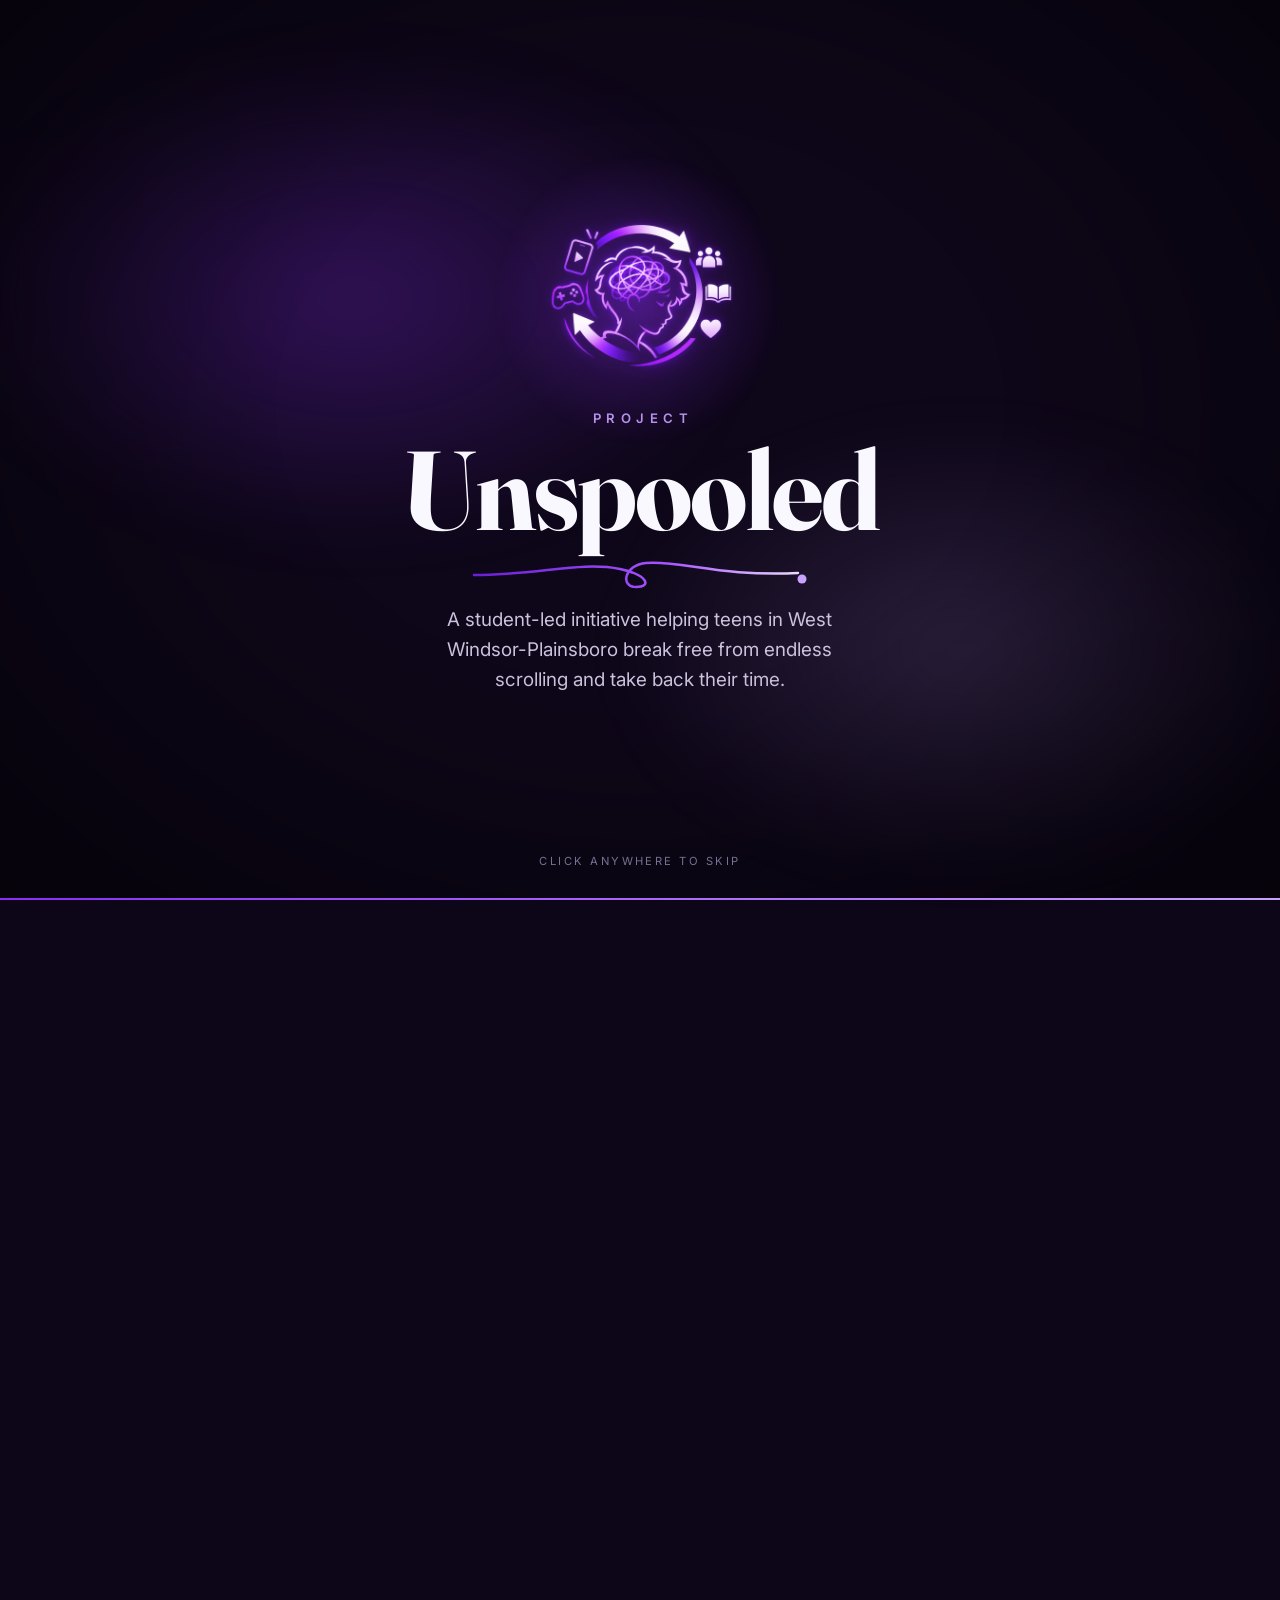
<file: problem.html>
<!doctype html>
<html lang="en">
<head>
  <meta charset="utf-8">
  <meta name="viewport" content="width=device-width, initial-scale=1">
  <title>The Problem | Unspooled</title>
  <meta name="description" content="Research on teen social media addiction and the overstimulation cycle, nationally and in West Windsor-Plainsboro, NJ.">
  <meta property="og:title" content="The Problem | Unspooled">
  <meta property="og:description" content="A student-led initiative helping WW-P teens fight back against social media addiction.">
  <meta property="og:type" content="website">
  <link rel="icon" href="images/favicon-32.png" sizes="32x32" type="image/png">
  <link rel="apple-touch-icon" href="images/apple-touch-icon.png">
  <link rel="preconnect" href="https://fonts.googleapis.com">
  <link rel="preconnect" href="https://fonts.gstatic.com" crossorigin>
  <link href="https://fonts.googleapis.com/css2?family=Fraunces:ital,opsz,wght@0,9..144,600;0,9..144,700;1,9..144,600&family=Inter:wght@400;500;600;700&display=swap" rel="stylesheet">
  <link rel="stylesheet" href="css/style.css">
  <meta name="theme-color" content="#0d0618">
  <script>/* Intro plays once per visit. Runs early so the page never flashes underneath it; the timeout un-hides the page if js/main.js ever fails to load. */(function(d){d.classList.add("js");try{if(!sessionStorage.getItem("unspooled-intro-seen")){d.classList.add("intro-pending");setTimeout(function(){if(!window.unspooledIntro)d.classList.remove("intro-pending")},2500)}}catch(e){}})(document.documentElement);</script>
</head>
<body>
<a class="skip-link" href="#main">Skip to content</a>

<header class="site-header">
  <nav class="container nav" aria-label="Main">
    <a class="brand" href="index.html" aria-label="Unspooled home">
      <img class="brand-logo" src="images/logo-128.png" alt="" width="40" height="40">
      <span>Unspooled</span>
    </a>
    <button class="nav-toggle" aria-label="Open menu" aria-expanded="false">
      <svg viewBox="0 0 24 24" fill="none" stroke="currentColor" stroke-width="2" stroke-linecap="round"><path d="M4 7h16M4 12h16M4 17h16"/></svg>
    </button>
    <ul class="nav-links">
      <li><a href="index.html">Home</a></li>
      <li><a href="problem.html" aria-current="page">The Problem</a></li>
      <li><a href="team.html">Our Team</a></li>
      <li><a href="events.html">Events</a></li>
      <li><a href="videos.html">Videos</a></li>
      <li><a href="get-involved.html">Get Involved</a></li>
      <li><a href="contact.html">Contact</a></li>
      <li><a class="btn" href="survey.html">Take the Survey</a></li>
    </ul>
  </nav>
</header>

<main id="main">

  <section class="page-hero">
    <div class="container">
      <span class="eyebrow">Our research</span>
      <h1>The Problem</h1>
      <p class="lead">Short-form video and algorithm-driven feeds are trapping teens in a cycle of overstimulation, isolation, and compulsive use. Here's what we've found, nationally and in our own community.</p>
    </div>
  </section>

  <section class="section">
    <div class="container split">
      <div class="prose">
        <h2>A digital disease, close to home</h2>
        <p>In recent years, short-form video content has taken the world by storm, especially among young teenagers. The algorithms that recommend content are built to keep users on the platform, not to help them.</p>
        <p>According to Pew Research Center, the share of American teens who say they're on social media "almost constantly" has nearly doubled over the past decade, from <strong>24% to 46%</strong>. Over the same period, the CDC reports that roughly <strong>40% of students</strong> experience persistent feelings of sadness and hopelessness.</p>
        <p>Together, these trends form an <strong>overstimulation cycle</strong> that traps teenagers in an "endless" loop of addiction and declining mental health.</p>
      </div>
      <blockquote>
        "It definitely makes me procrastinate any work I have, especially if the work is not due immediately. Social media also really lowers my confidence, but it's pretty addicting at the same time."
        <cite>9th-grade student, West Windsor-Plainsboro</cite>
      </blockquote>
    </div>
  </section>

  <section class="section section--dark">
    <div class="container">
      <span class="eyebrow">In WW-P</span>
      <h2>What our community told us</h2>
      <p class="lead">From November 9 to 13, 2026, <strong>229 students</strong> in grades 6 through 12 across the West Windsor-Plainsboro Regional School District answered our survey. Here's what they told us.</p>
      <!-- SURVEY NUMBERS: checked against all 229 responses as of Nov 13, 2026.
           If you re-run the numbers with more responses, update every % on this page,
           index.html, survey.html, events.html, team.html, and get-involved.html together. -->
      <div class="grid grid-3" style="margin-top:40px">
        <div class="card stat"><div class="num">86%</div><p>open an app "for a few minutes" and end up on it longer than planned, at least sometimes. <strong>34%</strong> say it happens almost every day.</p></div>
        <div class="card stat"><div class="num">55%</div><p>are still on their phones at 10 PM or later on school nights. <strong>11%</strong> stay on until midnight or later.</p></div>
        <div class="card stat"><div class="num">68%</div><p>named short-form video (TikTok, YouTube Shorts, Reels) as one of the things they spend the most free time on.</p></div>
        <div class="card stat"><div class="num">41%</div><p>feel worse after a long scroll, and about <strong>half of them keep scrolling anyway</strong>.</p></div>
        <div class="card stat"><div class="num">48%</div><p>use their phones to escape feeling stressed or lonely.</p></div>
        <div class="card stat"><div class="num">41%</div><p>wouldn't talk to anyone if they were going through a hard time. They'd handle it alone or ignore it.</p></div>
      </div>
      <p class="survey-note">Percentages are out of all 229 responses. Students could pick more than one app type and more than one feeling.</p>
    </div>
  </section>

  <section class="section section--alt">
    <div class="container split">
      <div>
        <span class="eyebrow">Asking for help</span>
        <h2>What stops students from reaching out</h2>
        <p>When we asked who they'd talk to during a hard time, only <strong>6 of 229 students</strong> (3%) said a teacher or counselor. The most common answers were a parent (31%) or a friend (26%), and <strong>41%</strong> said they'd talk to no one or just ignore it.</p>
        <p><strong>73%</strong> named at least one thing that would make asking for help hard. The biggest barriers weren't about access. They were about feeling awkward, judged, or like a burden.</p>
        <p>That's why Unspooled focuses on the <em>whole</em> cycle, including the loneliness that sends teens back to their phones, not just screen time.</p>
      </div>
      <figure class="card barchart">
        <figcaption>
          <h3>"What would make it hardest to ask for help?"</h3>
          <p>Share of 229 students who picked each answer (they could pick more than one)</p>
        </figcaption>
        <ul class="bars">
          <li style="--v:40.6"><span class="bar-label">I wouldn't know what to say</span><span class="bar-track"><span class="bar-fill"></span><span class="bar-value">41%</span></span></li>
          <li style="--v:39.3"><span class="bar-label">I'd worry others would judge me</span><span class="bar-track"><span class="bar-fill"></span><span class="bar-value">39%</span></span></li>
          <li style="--v:38.4"><span class="bar-label">I wouldn't want to be a burden</span><span class="bar-track"><span class="bar-fill"></span><span class="bar-value">38%</span></span></li>
          <li style="--v:18.3"><span class="bar-label">I don't know who to go to</span><span class="bar-track"><span class="bar-fill"></span><span class="bar-value">18%</span></span></li>
          <li class="bars-muted" style="--v:34.5"><span class="bar-label">Nothing, I'd be fine asking</span><span class="bar-track"><span class="bar-fill"></span><span class="bar-value">34%</span></span></li>
        </ul>
      </figure>
    </div>
  </section>

  <section class="section">
    <div class="container">
      <span class="eyebrow">How the trap works</span>
      <h2>The Overstimulation Cycle</h2>
      <p class="lead">Each stage feeds the next, trapping students in a chokehold of addiction and guilt.</p>
      <div class="cycle" style="margin-top:48px">
        <div class="cycle-step">
          <h3>Overstimulation</h3>
          <p>Content apps deliver quick dopamine spikes through likes, streaks, and infinite feeds.</p>
        </div>
        <div class="cycle-step">
          <h3>Real Life Feels Dull</h3>
          <p>Compared to scrolling, homework, sports, hobbies, and conversation start to feel boring. Time spent with other people drops.</p>
        </div>
        <div class="cycle-step">
          <h3>Isolation &amp; Decline</h3>
          <p>Disconnection from the real world breeds loneliness, which can compound into anxiety and depression.</p>
        </div>
        <div class="cycle-step">
          <h3>Escape to the Phone</h3>
          <p>When reaching out feels hard, teens fall back on social media to cope, and the loop restarts.</p>
        </div>
      </div>
      <p class="cycle-loop">↻ Left unchecked, the loop erodes academic performance and self-control.</p>
    </div>
  </section>

  <section class="section section--dark">
    <div class="container">
      <span class="eyebrow">In their own words</span>
      <h2>What WW-P students wrote to us</h2>
      <p class="lead">We asked students to describe a time their phone or a game made them feel worse, or kept them from something they wanted to do. These are some of their answers.</p>
      <div class="quote-grid">
        <figure class="quote-card">
          <blockquote>"I had a lot of homework and assignments to complete and felt extremely stressed about it. To try and avoid the tasks and stress at hand, I chose to distract myself with my phone, which ended up being harmful and eventually increasing my stress."</blockquote>
          <figcaption>9th grader</figcaption>
        </figure>
        <figure class="quote-card">
          <blockquote>"Sometimes I say I'm going to do an activity but I end up using my phone so much all the daylight runs out."</blockquote>
          <figcaption>9th grader</figcaption>
        </figure>
        <figure class="quote-card">
          <blockquote>"I had a test on Monday and someone invited my family over the weekend, but I told my mom to say no because I had to study. I didn't start studying until 10 PM Sunday night because I was on my phone, and felt really bad because we canceled plans for something I didn't even do."</blockquote>
          <figcaption>11th grader</figcaption>
        </figure>
        <figure class="quote-card">
          <blockquote>"I don't have my own phone, but when I use my parents' phone for Discord I sometimes feel like I don't want to put the phone down, making me feel bad because I know I have other stuff to do."</blockquote>
          <figcaption>9th grader</figcaption>
        </figure>
        <figure class="quote-card">
          <blockquote>"I just scrolled a lot for no reason because I was bored. This made me feel awful and really unproductive. I hadn't even gotten fully out of bed yet and I became more sleepy."</blockquote>
          <figcaption>10th grader</figcaption>
        </figure>
        <figure class="quote-card">
          <blockquote>"I wanted to do my math homework and take a picture of it to turn in, but I got distracted on my phone after getting a notification from Snapchat."</blockquote>
          <figcaption>7th grader</figcaption>
        </figure>
      </div>
      <p class="survey-note">Quotes are anonymous and lightly edited for spelling and punctuation.</p>
    </div>
  </section>

  <section class="section section--alt">
    <div class="container">
      <div class="grid grid-2">
        <div class="card">
          <h3>Less time together</h3>
          <p>According to the American Time Use Survey, over the last 20 years, 15–24 year-olds went from spending about an hour a day with other people to only <strong>35 minutes</strong>. Researchers who have followed teens since the 1970s have found that the less face-to-face time teens have, the lonelier they feel.</p>
        </div>
        <div class="card">
          <h3>Real mental health risk</h3>
          <p>In 2023, the U.S. Surgeon General warned that adolescents who spend more than <strong>3 hours per day</strong> on social media face <strong>double the risk</strong> of mental health problems, including symptoms of depression and anxiety.</p>
        </div>
      </div>
    </div>
  </section>

  <section class="section">
    <div class="container">
      <span class="eyebrow">Who's affected</span>
      <h2>Everyone has a stake</h2>
      <p class="lead">This issue reaches far beyond the individual student.</p>
      <div class="grid grid-3" style="margin-top:32px">
        <div class="card"><h3>Teens</h3><p>The people most directly caught in the cycle, academically, socially, and emotionally.</p></div>
        <div class="card"><h3>Parents</h3><p>Often struggle to model healthy digital habits themselves.</p></div>
        <div class="card"><h3>Teachers &amp; Administrators</h3><p>See the effects in class, while many schools rely on technology that can undermine focus.</p></div>
        <div class="card"><h3>School Counselors</h3><p>Limited counseling resources often restrict students' access to professional support.</p></div>
        <div class="card"><h3>Technology Companies</h3><p>Design the algorithms and engagement features that drive compulsive use.</p></div>
        <div class="card"><h3>Our Community</h3><p>Benefits when young people are healthier, more connected, and more productive.</p></div>
      </div>
    </div>
  </section>

  <section class="section section--alt">
    <div class="container">
      <span class="eyebrow">The gap</span>
      <h2>Why current solutions fall short</h2>
      <p class="lead">Existing tools aim to limit screen time, but they often don't address the addiction cycle as a whole.</p>
      <div class="table-wrap" style="margin-top:32px">
        <table>
          <thead><tr><th>Solution</th><th>What it does</th><th>Where it falls short</th></tr></thead>
          <tbody>
            <tr><td><strong>NJ Bell-to-Bell Phone Ban</strong></td><td>Restricts phone use during the school day.</td><td>Doesn't reach evenings and late nights, when much of the compulsive scrolling happens.</td></tr>
            <tr><td><strong>Screen-time apps (e.g., Opal)</strong></td><td>Block or limit apps on a schedule.</td><td>Often behind paywalls, and easy for students to bypass or turn off.</td></tr>
            <tr><td><strong>Physical devices (e.g., Brick)</strong></td><td>Lock distracting apps until the phone is scanned on a device.</td><td>Costs money, and only treats the symptom rather than the reasons teens reach for their phones.</td></tr>
          </tbody>
        </table>
      </div>
      <div class="split" style="margin-top:32px; gap:24px">
        <blockquote>
          "I think we should be allowed to use our phones at lunch and study hall, because this could prevent the amount of usage after school."
          <cite>9th grader, on the school phone ban</cite>
        </blockquote>
        <blockquote>
          "They should learn to use it responsibly, be able to manage their time, and be aware enough to realize they are doomscrolling and put their phone down."
          <cite>9th grader, on what they'd change</cite>
        </blockquote>
      </div>
      <p style="margin-top:28px">Students had mixed feelings about the school phone ban. Several told us it doesn't really change how much students use their phones, and one suggested it might even lead to more scrolling after school. Others said students need to learn to manage their phones themselves.</p>
      <p>Unspooled aims to fill that gap: free, community-based approaches that go after <em>every</em> stage of the cycle, from the pull of the feed to the loneliness that sends teens back to it.</p>
    </div>
  </section>

  <section class="section">
    <div class="container prose">
      <blockquote>
        "Man is born free, and everywhere he is in chains."
        <cite>Jean-Jacques Rousseau, <em>The Social Contract</em> (1762)</cite>
      </blockquote>
      <p style="margin-top:20px">Today, addictive platforms act as those chains on teens' focus, sleep, and well-being. Unspooled exists to help loosen them.</p>
      <div class="sources" style="margin-top:48px">
        <h3>Sources</h3>
        <ol>
          <li>Pew Research Center, surveys on teens, social media, and technology.</li>
          <li>Centers for Disease Control and Prevention (CDC), Youth Risk Behavior Survey.</li>
          <li>U.S. Bureau of Labor Statistics, American Time Use Survey.</li>
          <li>Office of the U.S. Surgeon General, <em>Social Media and Youth Mental Health</em> advisory (2023).</li>
          <li>Unspooled survey of 229 West Windsor-Plainsboro Regional School District students in grades 6–12, responses collected November 9–13, 2026. Percentages are out of all 229 responses.</li>
        </ol>
      </div>
    </div>
  </section>

</main>

<footer class="site-footer">
  <div class="container">
    <div class="footer-grid">
      <div>
        <a class="brand" href="index.html">
          <img class="brand-logo" src="images/logo-128.png" alt="" width="40" height="40">
          <span>Unspooled</span>
        </a>
        <p>A student-led initiative from West Windsor-Plainsboro, New Jersey, helping teens take back control of their digital habits.</p>
      </div>
      <div>
        <h4>Explore</h4>
        <ul>
          <li><a href="problem.html">The Problem</a></li>
          <li><a href="team.html">Our Team</a></li>
          <li><a href="events.html">Events</a></li>
          <li><a href="videos.html">Videos</a></li>
          <li><a href="get-involved.html">Get Involved</a></li>
        </ul>
      </div>
      <div>
        <h4>Connect</h4>
        <ul>
          <li><a href="survey.html">Take the Survey</a></li>
          <li><a href="https://classroom.google.com/c/ODk4NjQ3NTUzNTg5?cjc=e44dyylo" target="_blank" rel="noopener">Join our Google Classroom</a></li>
          <li><a href="contact.html">Contact Us</a></li>
          <li><a href="mailto:team@unspooled.org">team@unspooled.org</a></li>
        </ul>
      </div>
    </div>
    <div class="footer-bottom">
      <span>© <span data-year>2026</span> Unspooled. All rights reserved.</span>
      <span>Made by students, for our community.</span>
    </div>
  </div>
</footer>

<script src="js/main.js"></script>
</body>
</html>
</file>
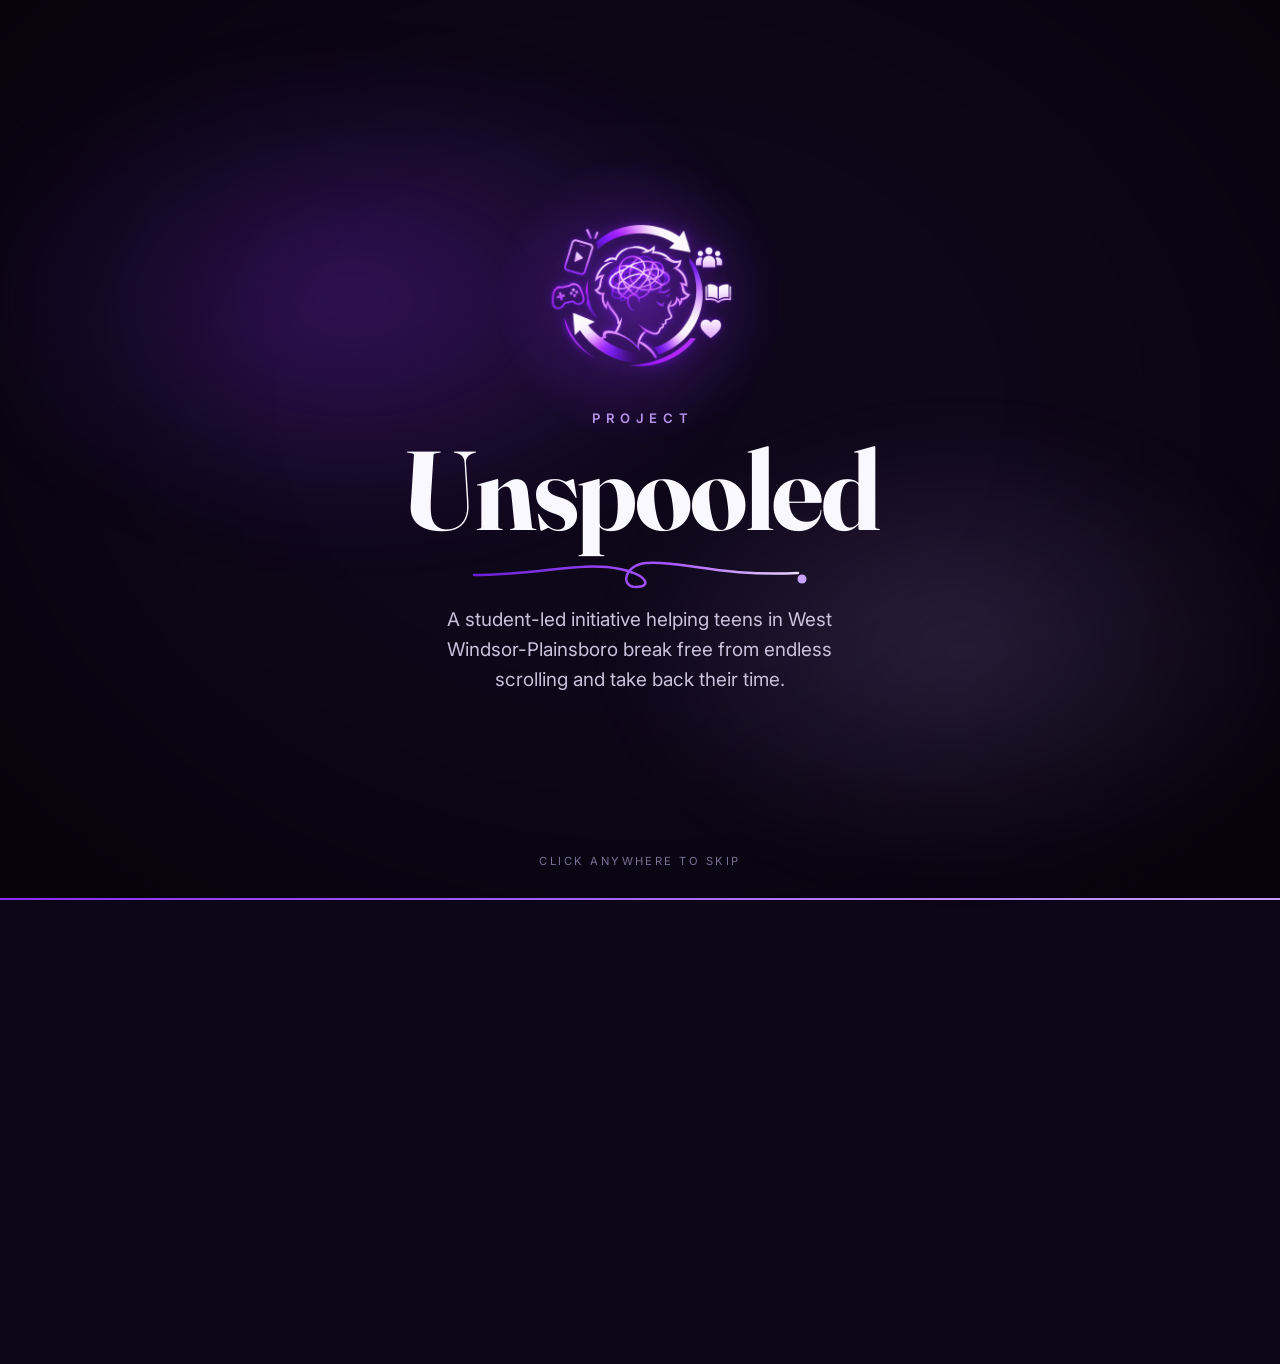
<file: survey.html>
<!doctype html>
<html lang="en">
<head>
  <meta charset="utf-8">
  <meta name="viewport" content="width=device-width, initial-scale=1">
  <title>Take the Survey | Unspooled</title>
  <meta name="description" content="Take the Unspooled survey on teen social media habits in West Windsor-Plainsboro.">
  <meta property="og:title" content="Take the Survey | Unspooled">
  <meta property="og:description" content="A student-led initiative helping WW-P teens fight back against social media addiction.">
  <meta property="og:type" content="website">
  <link rel="icon" href="images/favicon-32.png" sizes="32x32" type="image/png">
  <link rel="apple-touch-icon" href="images/apple-touch-icon.png">
  <link rel="preconnect" href="https://fonts.googleapis.com">
  <link rel="preconnect" href="https://fonts.gstatic.com" crossorigin>
  <link href="https://fonts.googleapis.com/css2?family=Fraunces:ital,opsz,wght@0,9..144,600;0,9..144,700;1,9..144,600&family=Inter:wght@400;500;600;700&display=swap" rel="stylesheet">
  <link rel="stylesheet" href="css/style.css">
  <meta name="theme-color" content="#0d0618">
  <script>/* Intro plays once per visit. Runs early so the page never flashes underneath it; the timeout un-hides the page if js/main.js ever fails to load. */(function(d){d.classList.add("js");try{if(!sessionStorage.getItem("unspooled-intro-seen")){d.classList.add("intro-pending");setTimeout(function(){if(!window.unspooledIntro)d.classList.remove("intro-pending")},2500)}}catch(e){}})(document.documentElement);</script>
</head>
<body>
<a class="skip-link" href="#main">Skip to content</a>

<header class="site-header">
  <nav class="container nav" aria-label="Main">
    <a class="brand" href="index.html" aria-label="Unspooled home">
      <img class="brand-logo" src="images/logo-128.png" alt="" width="40" height="40">
      <span>Unspooled</span>
    </a>
    <button class="nav-toggle" aria-label="Open menu" aria-expanded="false">
      <svg viewBox="0 0 24 24" fill="none" stroke="currentColor" stroke-width="2" stroke-linecap="round"><path d="M4 7h16M4 12h16M4 17h16"/></svg>
    </button>
    <ul class="nav-links">
      <li><a href="index.html">Home</a></li>
      <li><a href="problem.html">The Problem</a></li>
      <li><a href="team.html">Our Team</a></li>
      <li><a href="events.html">Events</a></li>
      <li><a href="videos.html">Videos</a></li>
      <li><a href="get-involved.html">Get Involved</a></li>
      <li><a href="contact.html">Contact</a></li>
      <li><a class="btn" href="survey.html">Take the Survey</a></li>
    </ul>
  </nav>
</header>

<main id="main">

  <section class="page-hero">
    <div class="container">
      <span class="eyebrow">Make your voice heard</span>
      <h1>Take Our Survey</h1>
      <p class="lead">Your answers help us understand how social media affects teens in our community, and what would actually help.</p>
    </div>
  </section>

  <section class="section">
    <div class="container split">
      <div>
        <h2>Why it matters</h2>
        <p>Our project is built on real data from real students. In our first five days, <strong>229 WW-P students</strong> responded. <strong>86%</strong> said they open an app "for a few minutes" and end up on it longer than planned, and <strong>41%</strong> said they'd handle a hard time alone. Every new response helps us design solutions that work for our community. <a href="problem.html">See what students told us →</a></p>
        <ul class="checklist">
          <li>Takes just a few minutes</li>
          <li>Anonymous: we don't collect your name</li>
          <li>Responses are used only for the Unspooled project</li>
        </ul>
        <div class="btn-row">
          <a class="btn" href="https://docs.google.com/forms/d/e/1FAIpQLSch8lcG9TzyITJIf2ePLsOJrXJdSt5RS7o0KvJwN-gHKjCitw/viewform?usp=dialog" target="_blank" rel="noopener">Open the Survey →</a>
        </div>
        <p class="form-note" style="margin-top:14px">Opens in Google Forms in a new tab.</p>
      </div>
      <div class="card">
        <div class="icon"><svg viewBox="0 0 24 24" fill="none" stroke="currentColor" stroke-width="2" stroke-linecap="round" stroke-linejoin="round"><rect x="5" y="3" width="14" height="18" rx="2"/><path d="M9 8h6M9 12h6M9 16h4"/></svg></div>
        <h3>Who should take it?</h3>
        <p>Middle and high school students in the West Windsor-Plainsboro community. If you're a parent, teacher, or counselor, please share it with the students in your life.</p>
        <p style="margin:0"><strong>Share this link:</strong><br><a href="https://docs.google.com/forms/d/e/1FAIpQLSch8lcG9TzyITJIf2ePLsOJrXJdSt5RS7o0KvJwN-gHKjCitw/viewform?usp=dialog" target="_blank" rel="noopener" style="word-break:break-all">Unspooled Survey (Google Forms)</a></p>
      </div>
    </div>
  </section>

</main>

<footer class="site-footer">
  <div class="container">
    <div class="footer-grid">
      <div>
        <a class="brand" href="index.html">
          <img class="brand-logo" src="images/logo-128.png" alt="" width="40" height="40">
          <span>Unspooled</span>
        </a>
        <p>A student-led initiative from West Windsor-Plainsboro, New Jersey, helping teens take back control of their digital habits.</p>
      </div>
      <div>
        <h4>Explore</h4>
        <ul>
          <li><a href="problem.html">The Problem</a></li>
          <li><a href="team.html">Our Team</a></li>
          <li><a href="events.html">Events</a></li>
          <li><a href="videos.html">Videos</a></li>
          <li><a href="get-involved.html">Get Involved</a></li>
        </ul>
      </div>
      <div>
        <h4>Connect</h4>
        <ul>
          <li><a href="survey.html">Take the Survey</a></li>
          <li><a href="https://classroom.google.com/c/ODk4NjQ3NTUzNTg5?cjc=e44dyylo" target="_blank" rel="noopener">Join our Google Classroom</a></li>
          <li><a href="contact.html">Contact Us</a></li>
          <li><a href="mailto:team@unspooled.org">team@unspooled.org</a></li>
        </ul>
      </div>
    </div>
    <div class="footer-bottom">
      <span>© <span data-year>2026</span> Unspooled. All rights reserved.</span>
      <span>Made by students, for our community.</span>
    </div>
  </div>
</footer>

<script src="js/main.js"></script>
</body>
</html>
</file>
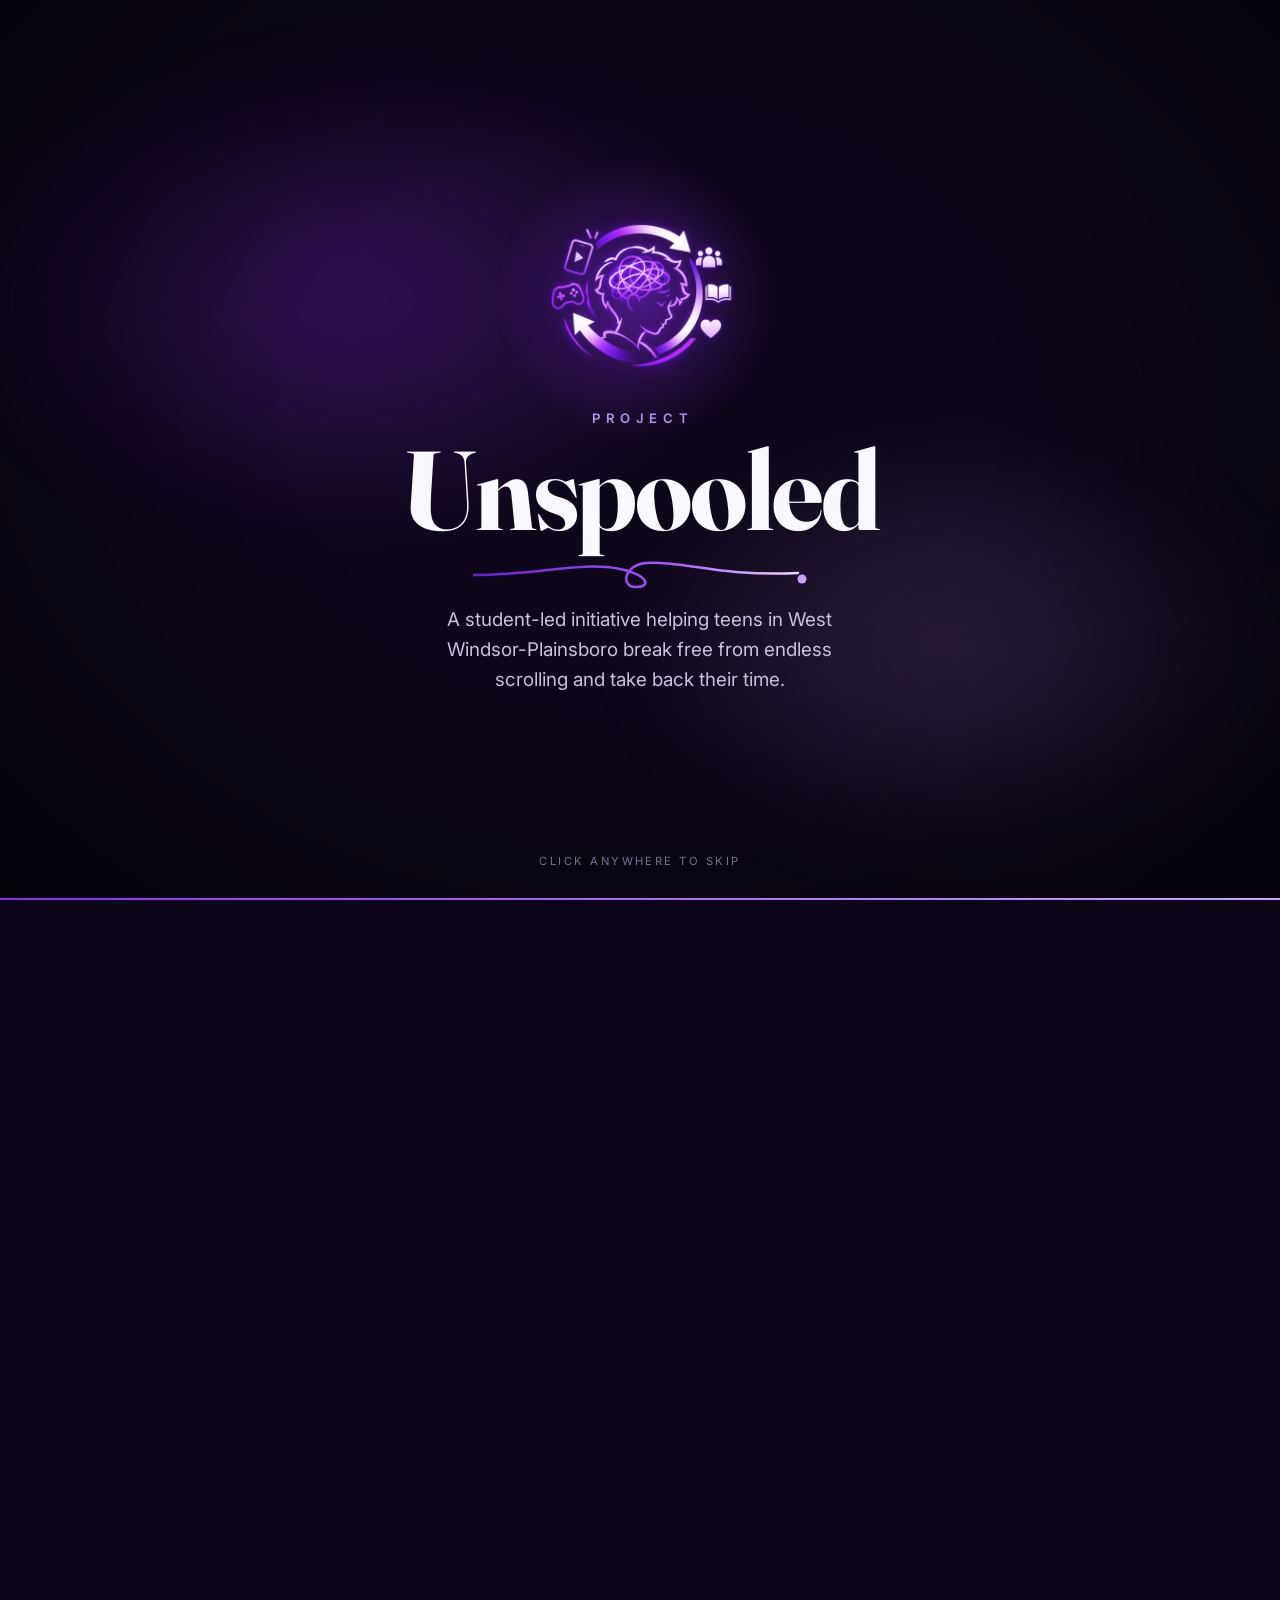
<file: team.html>
<!doctype html>
<html lang="en">
<head>
  <meta charset="utf-8">
  <meta name="viewport" content="width=device-width, initial-scale=1">
  <title>Our Team | Unspooled</title>
  <meta name="description" content="Meet the six students behind Unspooled, a student-led initiative from West Windsor-Plainsboro, NJ.">
  <meta property="og:title" content="Our Team | Unspooled">
  <meta property="og:description" content="A student-led initiative helping WW-P teens fight back against social media addiction.">
  <meta property="og:type" content="website">
  <link rel="icon" href="images/favicon-32.png" sizes="32x32" type="image/png">
  <link rel="apple-touch-icon" href="images/apple-touch-icon.png">
  <link rel="preconnect" href="https://fonts.googleapis.com">
  <link rel="preconnect" href="https://fonts.gstatic.com" crossorigin>
  <link href="https://fonts.googleapis.com/css2?family=Fraunces:ital,opsz,wght@0,9..144,600;0,9..144,700;1,9..144,600&family=Inter:wght@400;500;600;700&display=swap" rel="stylesheet">
  <link rel="stylesheet" href="css/style.css">
  <meta name="theme-color" content="#0d0618">
  <script>/* Intro plays once per visit. Runs early so the page never flashes underneath it; the timeout un-hides the page if js/main.js ever fails to load. */(function(d){d.classList.add("js");try{if(!sessionStorage.getItem("unspooled-intro-seen")){d.classList.add("intro-pending");setTimeout(function(){if(!window.unspooledIntro)d.classList.remove("intro-pending")},2500)}}catch(e){}})(document.documentElement);</script>
</head>
<body>
<a class="skip-link" href="#main">Skip to content</a>

<header class="site-header">
  <nav class="container nav" aria-label="Main">
    <a class="brand" href="index.html" aria-label="Unspooled home">
      <img class="brand-logo" src="images/logo-128.png" alt="" width="40" height="40">
      <span>Unspooled</span>
    </a>
    <button class="nav-toggle" aria-label="Open menu" aria-expanded="false">
      <svg viewBox="0 0 24 24" fill="none" stroke="currentColor" stroke-width="2" stroke-linecap="round"><path d="M4 7h16M4 12h16M4 17h16"/></svg>
    </button>
    <ul class="nav-links">
      <li><a href="index.html">Home</a></li>
      <li><a href="problem.html">The Problem</a></li>
      <li><a href="team.html" aria-current="page">Our Team</a></li>
      <li><a href="events.html">Events</a></li>
      <li><a href="videos.html">Videos</a></li>
      <li><a href="get-involved.html">Get Involved</a></li>
      <li><a href="contact.html">Contact</a></li>
      <li><a class="btn" href="survey.html">Take the Survey</a></li>
    </ul>
  </nav>
</header>

<main id="main">

  <section class="page-hero">
    <div class="container">
      <span class="eyebrow">Who we are</span>
      <h1>Our Team</h1>
      <p class="lead">We're six students from the West Windsor-Plainsboro community. We started Unspooled because we've been caught in the scroll ourselves.</p>
    </div>
  </section>

  <section class="section">
    <div class="container split">
      <div>
        <h2>About Unspooled</h2>
        <p>Unspooled is a <strong>student-led organization</strong> based in West Windsor-Plainsboro, New Jersey. We focus on a real problem in our own community, compulsive social media use among teens, and work alongside students, parents, educators, and counselors to do something about it.</p>
        <p>Our name says it: we want to help teens "unspool" from the endless thread of short-form content and wind their time back toward the things that matter to them.</p>
      </div>
      <div class="card">
        <h3>How We Work</h3>
        <p>Everything we do starts with listening to our community. Our approach:</p>
        <ul class="checklist">
          <li>Research the problem locally and nationally</li>
          <li>Survey WW-P students, parents, and educators</li>
          <li>Pinpoint why teens keep scrolling</li>
          <li>Design free, accessible solutions</li>
          <li>Partner with schools and local organizations</li>
          <li>Launch initiatives and measure their impact</li>
        </ul>
      </div>
    </div>
  </section>

  <section class="section section--alt">
    <div class="container">
      <div class="center">
        <span class="eyebrow">The people behind the project</span>
        <h2>Meet the Members</h2>
      </div>
      <!--
        HOW TO EDIT A MEMBER:
        1. Replace "Member Name" with their name.
        2. Replace "Role" with their role (e.g., Team Captain, Research Lead, Outreach Lead).
        3. Replace the bio text in <p class="bio"> and remove class="placeholder".
        4. Optional photo: put a square image in the /images folder, then replace the
           letter inside <div class="avatar"> with:  <img src="images/your-photo.jpg" alt="Member Name">
      -->
      <div class="grid grid-3" style="margin-top:40px">
        <div class="card member">
          <div class="avatar"><img src="images/team-shaurya.jpg" alt="Shaurya Bhatia" width="120" height="120" loading="lazy"></div>
          <h3>Shaurya Bhatia</h3>
          <div class="role">Freshman</div>
          <p class="bio">I am passionate about soccer, finance, and technology. I have spent the past three years exploring self-improvement and looked into how digital habits impact productivity and mental health. I aim to combine these interests to do good for society and advance humanity as a whole.</p>
        </div>
        <div class="card member">
          <div class="avatar"><img src="images/team-idhant.jpg" alt="Idhant Shinde" width="120" height="120" loading="lazy"></div>
          <h3>Idhant Shinde</h3>
          <div class="role">Freshman</div>
          <p class="bio">I am an avid tennis player, and enjoy finance, economics, and STEM. This project is significant to me because I struggle with excessive scrolling. It is difficult to get off the screen, and it severly impacts our productivity and mental health.</p>
        </div>
        <div class="card member">
          <div class="avatar"><img src="images/team-reyaansh.jpg" alt="Reyaansh Seth" width="120" height="120" loading="lazy"></div>
          <h3>Reyaansh Seth</h3>
          <div class="role">Freshman</div>
          <p class="bio">I'm Reyaansh and I'm interested in business management and entrepreneurship. I'm dedicated to make a change in our community for the betterment of teenagers' mental to break the addiction!</p>
        </div>
        <div class="card member">
          <div class="avatar"><img src="images/team-maxwell.jpg" alt="Maxwell Rose" width="120" height="120" loading="lazy"></div>
          <h3>Maxwell Rose</h3>
          <div class="role">Freshman</div>
          <p class="bio">I'm interested in software development, technology, and entrepreneurship. Unspooled matters to me because I believe technology should bring people together, not push them apart.</p>
        </div>
        <div class="card member">
          <div class="avatar"><img src="images/team-manu.jpg" alt="Manu Bolisetti" width="120" height="120" loading="lazy"></div>
          <h3>Manu Bolisetti</h3>
          <div class="role">Freshman</div>
          <p class="bio">I am passionate about running, math, and robotics. I joined Unspooled because I know first-hand the severe effects of digital addiction on developing teenagers’ brains. Through Unspooled, I believe I can make a real impact on teenagers in our community and help them achieve their full potential.</p>
        </div>
        <div class="card member">
          <div class="avatar"><img src="images/team-viraj.jpg" alt="Viraj Gupta" width="120" height="120" loading="lazy"></div>
          <h3>Viraj Gupta</h3>
          <div class="role">Freshman</div>
          <p class="bio">I’m an athlete who runs and plays football, and I like math and technology. I joined Project Unspooled because I’ve experienced the harmful effects of social media on the growing/developing brains of teenagers. I believe that I can influence and help teenagers reach their ultimate aptitude through Unspooled.</p>
        </div>
      </div>
    </div>
  </section>

  <section class="section">
    <div class="container">
      <div class="center">
        <span class="eyebrow">What guides us</span>
        <h2>Our Values</h2>
      </div>
      <div class="grid grid-3" style="margin-top:40px">
        <div class="card">
          <h3>Empathy, not shame</h3>
          <p>Social media addiction isn't a character flaw. We meet teens where they are, because we've been there too.</p>
        </div>
        <div class="card">
          <h3>Driven by evidence</h3>
          <p>Our work is built on national research and our own surveys of WW-P students.</p>
        </div>
        <div class="card">
          <h3>Accessible to everyone</h3>
          <p>Our solutions are free and built for real teens, not locked behind paywalls or easy to get around.</p>
        </div>
      </div>
    </div>
  </section>

  <section class="section section--alt">
    <div class="container">
      <div class="center">
        <span class="eyebrow">Our progress</span>
        <h2>Project Timeline</h2>
        <!-- Edit these milestones as the project moves forward. -->
        <p class="lead">Where we've been, and where we're headed.</p>
      </div>
      <div class="grid grid-4" style="margin-top:40px">
        <div class="card"><span class="tag tag--past">Complete</span><h3>Research</h3><p>Identified the problem and gathered national data.</p></div>
        <div class="card"><span class="tag tag--past">Complete</span><h3>Community Survey</h3><p>Heard from 229 WW-P students in grades 6–12 in November 2026.</p></div>
        <div class="card"><span class="tag">In progress</span><h3>Building Solutions</h3><p>Building solutions with community stakeholders.</p></div>
        <div class="card"><span class="tag">Upcoming</span><h3>Implementation</h3><p>Launching our initiatives across the community.</p></div>
      </div>
    </div>
  </section>

</main>

<footer class="site-footer">
  <div class="container">
    <div class="footer-grid">
      <div>
        <a class="brand" href="index.html">
          <img class="brand-logo" src="images/logo-128.png" alt="" width="40" height="40">
          <span>Unspooled</span>
        </a>
        <p>A student-led initiative from West Windsor-Plainsboro, New Jersey, helping teens take back control of their digital habits.</p>
      </div>
      <div>
        <h4>Explore</h4>
        <ul>
          <li><a href="problem.html">The Problem</a></li>
          <li><a href="team.html">Our Team</a></li>
          <li><a href="events.html">Events</a></li>
          <li><a href="videos.html">Videos</a></li>
          <li><a href="get-involved.html">Get Involved</a></li>
        </ul>
      </div>
      <div>
        <h4>Connect</h4>
        <ul>
          <li><a href="survey.html">Take the Survey</a></li>
          <li><a href="https://classroom.google.com/c/ODk4NjQ3NTUzNTg5?cjc=e44dyylo" target="_blank" rel="noopener">Join our Google Classroom</a></li>
          <li><a href="contact.html">Contact Us</a></li>
          <li><a href="mailto:team@unspooled.org">team@unspooled.org</a></li>
        </ul>
      </div>
    </div>
    <div class="footer-bottom">
      <span>© <span data-year>2026</span> Unspooled. All rights reserved.</span>
      <span>Made by students, for our community.</span>
    </div>
  </div>
</footer>

<script src="js/main.js"></script>
</body>
</html>
</file>
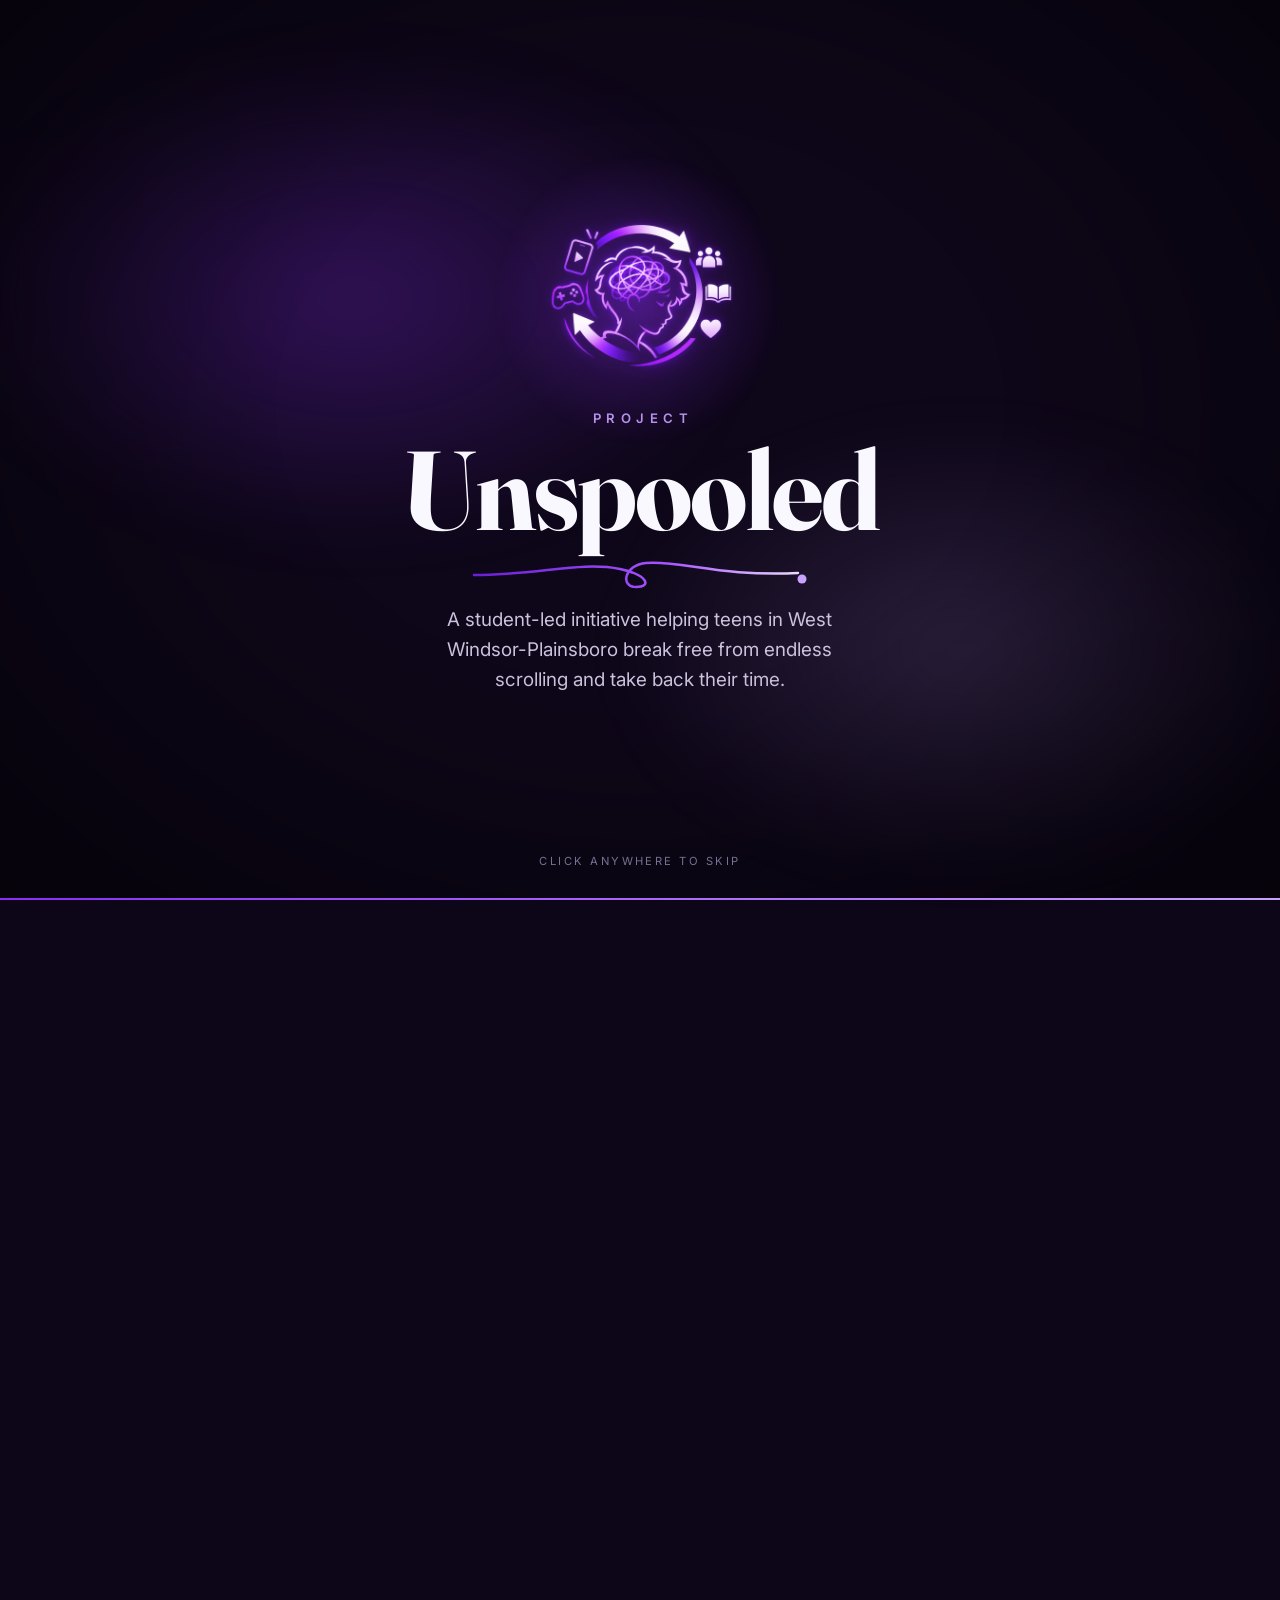
<file: videos.html>
<!doctype html>
<html lang="en">
<head>
  <meta charset="utf-8">
  <meta name="viewport" content="width=device-width, initial-scale=1">
  <title>Videos | Unspooled</title>
  <meta name="description" content="Watch Unspooled videos about screen time, social media, and building healthier digital habits.">
  <meta property="og:title" content="Videos | Unspooled">
  <meta property="og:description" content="A student-led initiative helping WW-P teens fight back against social media addiction.">
  <meta property="og:type" content="website">
  <link rel="icon" href="images/favicon-32.png" sizes="32x32" type="image/png">
  <link rel="apple-touch-icon" href="images/apple-touch-icon.png">
  <link rel="preconnect" href="https://fonts.googleapis.com">
  <link rel="preconnect" href="https://fonts.gstatic.com" crossorigin>
  <link href="https://fonts.googleapis.com/css2?family=Fraunces:ital,opsz,wght@0,9..144,600;0,9..144,700;1,9..144,600&family=Inter:wght@400;500;600;700&display=swap" rel="stylesheet">
  <link rel="stylesheet" href="css/style.css">
  <meta name="theme-color" content="#0d0618">
  <script>/* Intro plays once per visit. Runs early so the page never flashes underneath it; the timeout un-hides the page if js/main.js ever fails to load. */(function(d){d.classList.add("js");try{if(!sessionStorage.getItem("unspooled-intro-seen")){d.classList.add("intro-pending");setTimeout(function(){if(!window.unspooledIntro)d.classList.remove("intro-pending")},2500)}}catch(e){}})(document.documentElement);</script>
</head>
<body>
<a class="skip-link" href="#main">Skip to content</a>

<header class="site-header">
  <nav class="container nav" aria-label="Main">
    <a class="brand" href="index.html" aria-label="Unspooled home">
      <img class="brand-logo" src="images/logo-128.png" alt="" width="40" height="40">
      <span>Unspooled</span>
    </a>
    <button class="nav-toggle" aria-label="Open menu" aria-expanded="false">
      <svg viewBox="0 0 24 24" fill="none" stroke="currentColor" stroke-width="2" stroke-linecap="round"><path d="M4 7h16M4 12h16M4 17h16"/></svg>
    </button>
    <ul class="nav-links">
      <li><a href="index.html">Home</a></li>
      <li><a href="problem.html">The Problem</a></li>
      <li><a href="team.html">Our Team</a></li>
      <li><a href="events.html">Events</a></li>
      <li><a href="videos.html" aria-current="page">Videos</a></li>
      <li><a href="get-involved.html">Get Involved</a></li>
      <li><a href="contact.html">Contact</a></li>
      <li><a class="btn" href="survey.html">Take the Survey</a></li>
    </ul>
  </nav>
</header>

<main id="main">

  <section class="page-hero">
    <div class="container">
      <span class="eyebrow">Watch</span>
      <h1>Videos</h1>
      <p class="lead">Short videos from our team about screen time, social media, and taking back control of your scroll. Watch them right here, or find them on your favorite app.</p>
    </div>
  </section>

  <section class="section">
    <div class="container">
      <h2>Our Videos</h2>
      <!--
        HOW TO ADD A VIDEO: copy one <article class="card video-card"> ... </article> block and edit it.

        1. Put the video file in the "videos" folder (MP4 works everywhere). Keep each file under
           25 MB (Cloudflare Pages' limit). A still image to show before it plays is optional.
        2. Replace the whole <div class="video-placeholder"> ... </div> with:

             <video controls playsinline preload="metadata" poster="videos/my-video.jpg">
               <source src="videos/my-video.mp4" type="video/mp4">
             </video>

           (Delete the poster="..." part if you don't have a still image.)
           The frame is tall (9:16) for TikTok/Reels/Shorts-style videos. For a wide video,
           change <div class="video-frame"> to <div class="video-frame video-frame--wide">.
        3. Change the title and description.
        4. Replace each href="#" with the link to that video on that app.
           If the video isn't on one of the apps, delete that <a> line.
      -->
      <div class="grid grid-3 video-grid" style="margin-top:28px">

        <article class="card video-card">
          <div class="video-frame">
            <div class="video-placeholder" aria-hidden="true">
              <svg viewBox="0 0 24 24" fill="currentColor"><path d="M8 5.5v13l11-6.5z"/></svg>
              <span>Video coming soon</span>
            </div>
          </div>
          <div class="video-info">
            <h3>Video Title</h3>
            <p>One or two sentences about what this video covers.</p>
            <div class="video-links">
              <span class="video-links-label">Watch on</span>
              <a href="#" target="_blank" rel="noopener">YouTube</a>
              <a href="#" target="_blank" rel="noopener">TikTok</a>
              <a href="#" target="_blank" rel="noopener">Instagram</a>
              <a href="#" target="_blank" rel="noopener">Snapchat</a>
            </div>
          </div>
        </article>

        <article class="card video-card">
          <div class="video-frame">
            <div class="video-placeholder" aria-hidden="true">
              <svg viewBox="0 0 24 24" fill="currentColor"><path d="M8 5.5v13l11-6.5z"/></svg>
              <span>Video coming soon</span>
            </div>
          </div>
          <div class="video-info">
            <h3>Video Title</h3>
            <p>One or two sentences about what this video covers.</p>
            <div class="video-links">
              <span class="video-links-label">Watch on</span>
              <a href="#" target="_blank" rel="noopener">YouTube</a>
              <a href="#" target="_blank" rel="noopener">TikTok</a>
              <a href="#" target="_blank" rel="noopener">Instagram</a>
              <a href="#" target="_blank" rel="noopener">Snapchat</a>
            </div>
          </div>
        </article>

        <article class="card video-card">
          <div class="video-frame">
            <div class="video-placeholder" aria-hidden="true">
              <svg viewBox="0 0 24 24" fill="currentColor"><path d="M8 5.5v13l11-6.5z"/></svg>
              <span>Video coming soon</span>
            </div>
          </div>
          <div class="video-info">
            <h3>Video Title</h3>
            <p>One or two sentences about what this video covers.</p>
            <div class="video-links">
              <span class="video-links-label">Watch on</span>
              <a href="#" target="_blank" rel="noopener">YouTube</a>
              <a href="#" target="_blank" rel="noopener">TikTok</a>
              <a href="#" target="_blank" rel="noopener">Instagram</a>
              <a href="#" target="_blank" rel="noopener">Snapchat</a>
            </div>
          </div>
        </article>

      </div>
    </div>
  </section>

  <section class="section section--alt">
    <div class="container center">
      <h2>Follow Unspooled</h2>
      <p class="lead">New videos go up on all of our accounts. Follow along wherever you scroll (just not for too long).</p>
      <!-- Team profile links. -->
      <div class="btn-row" style="justify-content:center">
        <a class="btn btn--ghost" href="https://www.youtube.com/@TeamUnspooled" target="_blank" rel="noopener">YouTube</a>
        <a class="btn btn--ghost" href="https://www.tiktok.com/@teamunspooled" target="_blank" rel="noopener">TikTok</a>
        <a class="btn btn--ghost" href="https://www.instagram.com/teamunspooled/" target="_blank" rel="noopener">Instagram</a>
        <a class="btn btn--ghost" href="https://www.snapchat.com/@teamunspooled" target="_blank" rel="noopener">Snapchat</a>
      </div>
    </div>
  </section>

</main>

<footer class="site-footer">
  <div class="container">
    <div class="footer-grid">
      <div>
        <a class="brand" href="index.html">
          <img class="brand-logo" src="images/logo-128.png" alt="" width="40" height="40">
          <span>Unspooled</span>
        </a>
        <p>A student-led initiative from West Windsor-Plainsboro, New Jersey, helping teens take back control of their digital habits.</p>
      </div>
      <div>
        <h4>Explore</h4>
        <ul>
          <li><a href="problem.html">The Problem</a></li>
          <li><a href="team.html">Our Team</a></li>
          <li><a href="events.html">Events</a></li>
          <li><a href="videos.html">Videos</a></li>
          <li><a href="get-involved.html">Get Involved</a></li>
        </ul>
      </div>
      <div>
        <h4>Connect</h4>
        <ul>
          <li><a href="survey.html">Take the Survey</a></li>
          <li><a href="https://classroom.google.com/c/ODk4NjQ3NTUzNTg5?cjc=e44dyylo" target="_blank" rel="noopener">Join our Google Classroom</a></li>
          <li><a href="contact.html">Contact Us</a></li>
          <li><a href="mailto:team@unspooled.org">team@unspooled.org</a></li>
        </ul>
      </div>
    </div>
    <div class="footer-bottom">
      <span>© <span data-year>2026</span> Unspooled. All rights reserved.</span>
      <span>Made by students, for our community.</span>
    </div>
  </div>
</footer>

<script src="js/main.js"></script>
</body>
</html>
</file>
<file: css/style.css>
/* ==========================================================
   Unspooled — site styles
   Edit the colors below to re-theme the whole site.
   ========================================================== */
:root {
  /* Palette pulled from the Unspooled logo (neon violet on black) */
  --ink: #0d0618;          /* near-black violet — headings, dark sections */
  --ink-soft: #3f3555;     /* body text */
  --muted: #6f6684;        /* captions, secondary text */
  --thread: #8b2cf5;       /* main accent: logo violet (buttons, links, highlights) */
  --thread-dark: #6a1ed6;  /* deeper violet for hovers */
  --gold: #c9a2ff;         /* soft lavender: accent on dark backgrounds */
  --paper: #faf8ff;        /* page background (barely-lavender white) */
  --card: #ffffff;
  --line: #e7e0f3;
  --radius: 14px;
  --shadow: 0 6px 24px rgba(13, 6, 24, 0.08);
  --max: 1120px;
  --font-head: "Fraunces", Georgia, serif;
  --font-body: "Inter", system-ui, -apple-system, "Segoe UI", sans-serif;
}

*, *::before, *::after { box-sizing: border-box; }
html { scroll-behavior: smooth; }
body {
  margin: 0;
  font-family: var(--font-body);
  font-size: 17px;
  line-height: 1.65;
  color: var(--ink-soft);
  background: var(--paper);
}
img { max-width: 100%; display: block; }
a { color: var(--thread-dark); }
a:hover { color: var(--thread); }

h1, h2, h3, h4 {
  font-family: var(--font-head);
  color: var(--ink);
  line-height: 1.2;
  margin: 0 0 0.5em;
  font-weight: 700;
}
h1 { font-size: clamp(2.2rem, 5vw, 3.6rem); letter-spacing: -0.01em; }
h2 { font-size: clamp(1.7rem, 3.5vw, 2.4rem); }
h3 { font-size: 1.25rem; }
p { margin: 0 0 1em; }

.container { max-width: var(--max); margin: 0 auto; padding: 0 20px; }
.section { padding: 80px 0; }
.section--tight { padding: 56px 0; }
.section--dark {
  color: #ddd5ec;
  background:
    radial-gradient(60% 80% at 15% 0%, rgba(139, 44, 245, 0.18), transparent 70%),
    radial-gradient(50% 70% at 90% 100%, rgba(64, 0, 192, 0.22), transparent 70%),
    var(--ink);
}
/* On dark backgrounds, use the lighter lavender accent so small text stays readable */
.section--dark .eyebrow, .section--dark .story .time { color: var(--gold); }
.section--dark h2, .section--dark h3 { color: #fff; }
.section--alt { background: #f3eefb; }

.eyebrow {
  display: inline-block;
  font-size: 0.8rem;
  font-weight: 700;
  letter-spacing: 0.12em;
  text-transform: uppercase;
  color: var(--thread);
  margin-bottom: 0.8em;
}
.lead { font-size: 1.2rem; color: var(--ink-soft); max-width: 720px; }
.section--dark .lead { color: #cbc2dd; }
.center { text-align: center; }
.center .lead { margin-left: auto; margin-right: auto; }

/* ---------- Header / Nav ---------- */
.site-header {
  position: sticky; top: 0; z-index: 50;
  background: rgba(250, 248, 255, 0.92);
  backdrop-filter: blur(8px);
  border-bottom: 1px solid var(--line);
}
.nav { display: flex; align-items: center; justify-content: space-between; height: 68px; }
.brand { display: flex; align-items: center; gap: 10px; text-decoration: none; color: var(--ink); }
.brand svg { width: 34px; height: 34px; }
.brand-logo { width: 40px; height: 40px; border-radius: 11px; box-shadow: 0 0 0 1px rgba(139, 44, 245, 0.3), 0 4px 14px -4px rgba(106, 30, 214, 0.55); }
.brand span { font-family: var(--font-head); font-size: 1.4rem; font-weight: 700; }
.nav-links { display: flex; gap: 4px; list-style: none; margin: 0; padding: 0; align-items: center; }
.nav-links a {
  text-decoration: none; color: var(--ink); font-weight: 500; font-size: 0.95rem;
  padding: 8px 12px; border-radius: 8px;
}
.nav-links a:hover { background: #efe9fa; color: var(--ink); }
.nav-links a[aria-current="page"] { color: var(--thread-dark); }
.nav-links .btn { margin-left: 8px; color: #fff; }
.nav-links .btn:hover { color: #fff; }
.nav-toggle {
  display: none; background: none; border: 0; padding: 8px; cursor: pointer; color: var(--ink);
}
.nav-toggle svg { width: 28px; height: 28px; }

@media (max-width: 1040px) {
  .nav-toggle { display: block; }
  .nav-links {
    position: absolute; top: 68px; left: 0; right: 0;
    flex-direction: column; align-items: stretch;
    background: var(--paper); border-bottom: 1px solid var(--line);
    padding: 12px 20px 20px; display: none;
  }
  .nav-links.open { display: flex; }
  .nav-links a { padding: 12px; }
  .nav-links .btn { margin: 8px 0 0; text-align: center; }
}

/* ---------- Buttons ---------- */
.btn {
  display: inline-block;
  background: var(--thread);
  color: #fff;
  font-weight: 600;
  text-decoration: none;
  padding: 12px 22px;
  border-radius: 999px;
  border: 2px solid var(--thread);
  transition: background 0.15s, transform 0.15s;
  cursor: pointer;
  font-size: 1rem;
  font-family: inherit;
}
.btn:hover { background: var(--thread-dark); border-color: var(--thread-dark); color: #fff; transform: translateY(-1px); }
.btn--ghost { background: transparent; color: var(--ink); border-color: var(--ink); }
.btn--ghost:hover { background: var(--ink); border-color: var(--ink); color: #fff; }
.section--dark .btn--ghost { color: #fff; border-color: #fff; }
.section--dark .btn--ghost:hover { background: #fff; color: var(--ink); }
.btn-row { display: flex; gap: 12px; flex-wrap: wrap; margin-top: 1.5em; }

/* ---------- Hero ---------- */
.hero { padding: 90px 0 70px; position: relative; overflow: hidden; }
.hero-grid { display: grid; grid-template-columns: 1.2fr 0.8fr; gap: 48px; align-items: center; }
.hero h1 em { font-style: italic; color: var(--thread); }
.hero-art { position: relative; }
/* Logo sits in a black "screen" with a soft violet glow, matching its neon style */
.hero-logo {
  position: relative; border-radius: 32px; overflow: hidden; background: #000;
  box-shadow: 0 0 0 1px rgba(139, 44, 245, 0.25), 0 24px 60px -12px rgba(106, 30, 214, 0.55), 0 0 90px -20px rgba(139, 44, 245, 0.6);
}
.hero-logo img { width: 100%; height: auto; }
.hero-logo::after { /* faint inner vignette so the edges melt into the glow */
  content: ""; position: absolute; inset: 0; pointer-events: none;
  background: radial-gradient(circle at 50% 50%, transparent 62%, rgba(0, 0, 0, 0.5) 100%);
}
.badge {
  display: inline-flex; align-items: center; gap: 8px;
  background: #fff; border: 1px solid var(--line); border-radius: 999px;
  padding: 6px 14px; font-size: 0.85rem; font-weight: 600; color: var(--ink);
  margin-bottom: 1.2em;
}
.badge::before { content: ""; width: 8px; height: 8px; border-radius: 50%; background: var(--thread); }
@media (max-width: 880px) {
  .hero-grid { grid-template-columns: 1fr; }
  .hero-art { max-width: 320px; margin: 0 auto; }
}

/* Page header (non-home pages) */
.page-hero { padding: 72px 0 40px; border-bottom: 1px solid var(--line); }
.page-hero .lead { margin-bottom: 0; }

/* ---------- Grids & cards ---------- */
.grid { display: grid; gap: 24px; }
.grid-2 { grid-template-columns: repeat(2, 1fr); }
.grid-3 { grid-template-columns: repeat(3, 1fr); }
.grid-4 { grid-template-columns: repeat(4, 1fr); }
@media (max-width: 960px) { .grid-4 { grid-template-columns: repeat(2, 1fr); } .grid-3 { grid-template-columns: repeat(2, 1fr); } }
@media (max-width: 640px) { .grid-2, .grid-3, .grid-4 { grid-template-columns: 1fr; } }

.card {
  background: var(--card);
  border: 1px solid var(--line);
  border-radius: var(--radius);
  padding: 28px;
  box-shadow: var(--shadow);
}
.card h3 { margin-bottom: 0.4em; }
.card p:last-child { margin-bottom: 0; }
.section--dark .card { background: #1a1030; border-color: #2e2048; box-shadow: none; color: #cbc2dd; }

.icon {
  width: 46px; height: 46px; border-radius: 12px;
  display: grid; place-items: center;
  background: #efe5ff; color: var(--thread-dark);
  margin-bottom: 16px;
}
.icon svg { width: 24px; height: 24px; }

/* ---------- Stats ---------- */
.stat { text-align: left; }
.stat .num {
  font-family: var(--font-head);
  font-size: clamp(2.4rem, 5vw, 3.2rem);
  font-weight: 700;
  color: var(--thread);
  line-height: 1;
  margin-bottom: 10px;
}
.stat p { font-size: 0.97rem; margin: 0; }
.stat .src { display: block; font-size: 0.78rem; color: var(--muted); margin-top: 8px; }
.section--dark .stat .src { color: #9a8fb3; }
.section--dark .stat .num { color: var(--gold); }

/* ---------- Story / quote ---------- */
.story {
  max-width: 760px; margin: 0 auto;
  font-family: var(--font-head);
  font-size: clamp(1.25rem, 2.4vw, 1.55rem);
  line-height: 1.55;
  color: var(--ink);
}
.section--dark .story { color: #f4f0fb; }
.story .time { color: var(--thread); font-weight: 700; }
blockquote {
  margin: 0; padding: 24px 28px;
  border-left: 4px solid var(--thread);
  background: #fff; border-radius: 0 var(--radius) var(--radius) 0;
  font-family: var(--font-head); font-size: 1.2rem; color: var(--ink);
}
blockquote cite { display: block; margin-top: 10px; font-family: var(--font-body); font-size: 0.9rem; font-style: normal; color: var(--muted); }

/* ---------- Cycle diagram ---------- */
.cycle { display: grid; grid-template-columns: repeat(4, 1fr); gap: 20px; counter-reset: step; position: relative; }
.cycle-step {
  background: var(--card); border: 1px solid var(--line); border-radius: var(--radius);
  padding: 26px 22px; position: relative; box-shadow: var(--shadow);
}
.cycle-step::before {
  counter-increment: step; content: counter(step);
  position: absolute; top: -16px; left: 22px;
  width: 34px; height: 34px; border-radius: 50%;
  background: var(--thread); color: #fff; font-weight: 700;
  display: grid; place-items: center; font-size: 0.95rem;
}
.cycle-step:not(:last-child)::after {
  content: "→"; position: absolute; right: -17px; top: 50%; transform: translateY(-50%);
  color: var(--thread); font-weight: 700; font-size: 1.3rem; z-index: 2;
}
.cycle-step h3 { margin-top: 8px; font-size: 1.1rem; }
.cycle-step p { font-size: 0.95rem; margin: 0; }
.cycle-loop { text-align: center; margin-top: 22px; color: var(--thread-dark); font-weight: 600; font-size: 0.95rem; }
@media (max-width: 880px) {
  .cycle { grid-template-columns: 1fr 1fr; row-gap: 36px; }
  .cycle-step::after { display: none; }
}
@media (max-width: 520px) { .cycle { grid-template-columns: 1fr; } }

/* ---------- Two-column prose ---------- */
.split { display: grid; grid-template-columns: 1fr 1fr; gap: 56px; align-items: start; }
@media (max-width: 880px) { .split { grid-template-columns: 1fr; gap: 32px; } }
.prose { max-width: 760px; }
.prose h2 { margin-top: 1.6em; }
.prose h2:first-child { margin-top: 0; }

/* ---------- Comparison table ---------- */
.table-wrap { overflow-x: auto; border-radius: var(--radius); border: 1px solid var(--line); background: #fff; }
table { width: 100%; border-collapse: collapse; font-size: 0.95rem; min-width: 560px; }
th, td { text-align: left; padding: 14px 18px; border-bottom: 1px solid var(--line); vertical-align: top; }
th { background: #f3eefb; color: var(--ink); font-weight: 700; }
tr:last-child td { border-bottom: 0; }
td strong { color: var(--ink); }

/* ---------- Team ---------- */
.member { text-align: center; }
.avatar {
  width: 120px; height: 120px; border-radius: 50%;
  margin: 0 auto 16px; overflow: hidden;
  background: linear-gradient(135deg, #efe5ff, #f3eefb);
  display: grid; place-items: center;
  border: 3px solid #fff; box-shadow: var(--shadow);
  color: var(--thread-dark); font-family: var(--font-head); font-size: 2.4rem; font-weight: 700;
}
.avatar img { width: 100%; height: 100%; object-fit: cover; }
.member .role { color: var(--thread-dark); font-weight: 600; font-size: 0.9rem; margin-bottom: 12px; }
.member .bio { font-size: 0.95rem; text-align: left; min-height: 6em; }
.placeholder { color: var(--muted); font-style: italic; }

/* ---------- Events ---------- */
.event {
  display: grid; grid-template-columns: 96px 1fr; gap: 24px; align-items: start;
}
.event-date {
  background: var(--ink); color: #fff; border-radius: 12px;
  text-align: center; padding: 12px 8px; line-height: 1.1;
}
.event-date .m { font-size: 0.8rem; letter-spacing: 0.1em; text-transform: uppercase; color: var(--gold); font-weight: 700; }
.event-date .d { font-family: var(--font-head); font-size: 2rem; font-weight: 700; }
.event-date .y { font-size: 0.8rem; color: #b3a8c9; }
.event-meta { display: flex; flex-wrap: wrap; gap: 8px 18px; font-size: 0.9rem; color: var(--muted); margin-bottom: 10px; }
.tag {
  display: inline-block; font-size: 0.75rem; font-weight: 700; letter-spacing: 0.06em; text-transform: uppercase;
  padding: 3px 10px; border-radius: 999px; background: #efe5ff; color: var(--thread-dark); margin-bottom: 8px;
}
.tag--past { background: #ece8f2; color: var(--muted); }
@media (max-width: 520px) { .event { grid-template-columns: 1fr; } .event-date { width: 96px; } }

/* Expandable event cards (<details>): click the card to reveal .event-body */
details.event { display: block; padding: 0; transition: border-color 0.25s ease, box-shadow 0.25s ease; }
details.event:hover { border-color: #d4b8fb; }
details.event[open] { border-color: #d4b8fb; box-shadow: 0 14px 36px rgba(106, 30, 214, 0.12); }
.event-summary {
  display: grid; grid-template-columns: 96px 1fr 40px; gap: 24px; align-items: start;
  padding: 28px; cursor: pointer; list-style: none; border-radius: var(--radius);
}
.event-summary::-webkit-details-marker { display: none; }
.event-summary:focus-visible { outline: 2px solid var(--thread); outline-offset: -2px; }
.event-summary h3 { margin-bottom: 0.3em; }
.event-teaser { margin: 0; color: var(--ink-soft); }
.event-toggle {
  width: 40px; height: 40px; border-radius: 50%; display: grid; place-items: center;
  border: 1px solid var(--line); color: var(--thread-dark); background: #fff;
  transition: transform 0.35s cubic-bezier(0.2, 0.7, 0.2, 1), background 0.25s, color 0.25s, border-color 0.25s;
}
.event-toggle svg { width: 20px; height: 20px; }
.event-summary:hover .event-toggle { background: var(--thread); border-color: var(--thread); color: #fff; }
details.event[open] .event-toggle { transform: rotate(180deg); }
details.event.is-closing .event-toggle { transform: none; }
.event-body { padding: 0 28px 28px calc(28px + 96px + 24px); }
.event-body > :first-child { padding-top: 20px; border-top: 1px solid var(--line); }
.event-body h4 { font-family: var(--font-head); font-size: 1.05rem; margin: 1.2em 0 0.5em; }
.event-body .btn-row { margin-top: 1.2em; }
.event-body code { background: #efe5ff; color: var(--thread-dark); padding: 2px 7px; border-radius: 6px; font-size: 0.92em; }
.event-date--live { background: linear-gradient(160deg, var(--thread), var(--thread-dark)); }
.event-date--live .m { color: #ead9ff; }
.event-date--live .d { font-size: 1.55rem; padding: 4px 0 2px; }
.event-date--live .y { color: #d9c2ff; }
@media (max-width: 640px) {
  .event-summary { grid-template-columns: 64px 1fr 34px; gap: 14px; padding: 20px; }
  .event-summary .event-date { width: auto; padding: 10px 4px; }
  .event-summary .event-date .d { font-size: 1.45rem; }
  .event-date--live .d { font-size: 1.1rem; }
  .event-toggle { width: 34px; height: 34px; }
  .event-body { padding: 0 20px 22px; }
}

/* ---------- Survey CTA ---------- */
.cta-band {
  background: linear-gradient(120deg, var(--thread) 0%, #c06bff 100%);
  color: #fff; border-radius: 22px; padding: 56px 48px;
  display: grid; grid-template-columns: 1.4fr 0.6fr; gap: 32px; align-items: center;
}
.cta-band h2 { color: #fff; }
.cta-band p { color: #f5eeff; margin: 0; }
.cta-band .btn { background: #fff; color: var(--thread-dark); border-color: #fff; justify-self: end; }
.cta-band .btn:hover { background: var(--ink); color: #fff; border-color: var(--ink); }
@media (max-width: 760px) { .cta-band { grid-template-columns: 1fr; padding: 40px 28px; } .cta-band .btn { justify-self: start; } }

/* ---------- Survey findings ---------- */
.survey-note { margin: 22px 0 0; font-size: 0.85rem; color: var(--muted); }
.section--dark .survey-note { color: #9a8fb3; }

/* Horizontal bar chart (single series): value at the bar tip, 4px rounded data-end, square at baseline */
.barchart { margin: 0; }
.barchart figcaption h3 { font-size: 1.1rem; margin-bottom: 0.25em; }
.barchart figcaption p { font-size: 0.85rem; color: var(--muted); margin: 0 0 20px; }
.bars { list-style: none; margin: 0; padding: 0; display: grid; gap: 14px; }
.bars li { display: grid; gap: 6px; }
.bar-label { font-size: 0.92rem; color: var(--ink); font-weight: 500; }
.bar-track { display: flex; align-items: center; gap: 10px; }
.bar-fill {
  display: block; height: 20px; width: calc(var(--v) * 1% * 1.6); max-width: calc(100% - 48px);
  background: var(--thread); border-radius: 0 4px 4px 0;
  transform-origin: left; transition: transform 0.9s cubic-bezier(0.2, 0.7, 0.2, 1);
}
.bar-value { font-size: 0.9rem; font-weight: 700; color: var(--ink); font-variant-numeric: tabular-nums; }
.bars-muted .bar-fill { background: #c9bfdc; }
.bars-muted .bar-label { color: var(--muted); }
/* bars grow in when the chart scrolls into view */
html.js .barchart.reveal .bar-fill { transform: scaleX(0); }
html.js .barchart.reveal.is-visible .bar-fill { transform: scaleX(1); }
html.js .barchart.reveal.is-visible li:nth-child(2) .bar-fill { transition-delay: 0.08s; }
html.js .barchart.reveal.is-visible li:nth-child(3) .bar-fill { transition-delay: 0.16s; }
html.js .barchart.reveal.is-visible li:nth-child(4) .bar-fill { transition-delay: 0.24s; }
html.js .barchart.reveal.is-visible li:nth-child(5) .bar-fill { transition-delay: 0.32s; }

/* A single real student quote under the homepage story */
.real-quote { max-width: 640px; margin: 48px auto 0; padding-top: 32px; border-top: 1px solid rgba(201, 162, 255, 0.2); text-align: center; }
.real-quote blockquote {
  margin: 0; padding: 0; border: 0; background: none; border-radius: 0;
  font-family: var(--font-head); font-size: clamp(1.1rem, 2vw, 1.3rem); line-height: 1.5; color: #f4f0fb;
}
.real-quote figcaption { margin-top: 12px; font-size: 0.82rem; font-weight: 600; letter-spacing: 0.08em; text-transform: uppercase; color: var(--gold); }

/* Student quote cards (dark section) */
.quote-grid { display: grid; grid-template-columns: repeat(3, 1fr); gap: 20px; margin-top: 40px; }
@media (max-width: 960px) { .quote-grid { grid-template-columns: repeat(2, 1fr); } }
@media (max-width: 640px) { .quote-grid { grid-template-columns: 1fr; } }
.quote-card {
  margin: 0; padding: 26px 24px; border-radius: var(--radius); position: relative;
  background: rgba(255, 255, 255, 0.04); border: 1px solid rgba(201, 162, 255, 0.18);
  display: flex; flex-direction: column; justify-content: space-between; gap: 16px;
}
.quote-card::before {
  content: "\201C"; position: absolute; top: 6px; right: 18px;
  font-family: var(--font-head); font-size: 4rem; line-height: 1; color: rgba(201, 162, 255, 0.25);
}
.quote-card blockquote {
  margin: 0; padding: 0; border: 0; background: none; border-radius: 0;
  font-family: var(--font-head); font-size: 1.05rem; line-height: 1.55; color: #f4f0fb;
}
.quote-card figcaption { font-size: 0.85rem; font-weight: 600; letter-spacing: 0.04em; color: var(--gold); }

/* Google Classroom strip (homepage, under the survey band) */
.classroom-strip {
  display: flex; align-items: center; gap: 18px; flex-wrap: wrap;
  margin-top: 18px; padding: 18px 22px;
  background: var(--card); border: 1px solid var(--line); border-radius: 18px; box-shadow: var(--shadow);
}
.classroom-strip .icon { margin: 0; flex: none; }
.classroom-strip p { margin: 0; flex: 1 1 260px; color: var(--ink-soft); }
.classroom-strip strong { color: var(--ink); }
.classroom-strip .btn { padding: 10px 18px; }
code { background: #efe5ff; color: var(--thread-dark); padding: 2px 7px; border-radius: 6px; font-size: 0.92em; }

/* ---------- Forms ---------- */
.form { display: grid; gap: 18px; }
.form label { display: block; font-weight: 600; color: var(--ink); font-size: 0.92rem; margin-bottom: 6px; }
.form input, .form select, .form textarea {
  width: 100%; padding: 12px 14px; font: inherit; color: var(--ink);
  background: #fff; border: 1px solid #d8cfe8; border-radius: 10px;
}
.form input:focus, .form select:focus, .form textarea:focus { outline: 2px solid var(--thread); outline-offset: 1px; border-color: transparent; }
.form textarea { min-height: 150px; resize: vertical; }
.form-row { display: grid; grid-template-columns: 1fr 1fr; gap: 18px; }
@media (max-width: 640px) { .form-row { grid-template-columns: 1fr; } }
.form-note { font-size: 0.85rem; color: var(--muted); margin: 0; }

.contact-list { list-style: none; padding: 0; margin: 0; display: grid; gap: 18px; }
.contact-list li { display: flex; gap: 14px; align-items: flex-start; }
.contact-list .icon { margin: 0; flex: none; }
.contact-list strong { display: block; color: var(--ink); }

/* ---------- Checklist ---------- */
.checklist { list-style: none; padding: 0; margin: 0; }
.checklist li { position: relative; padding-left: 30px; margin-bottom: 10px; }
.checklist li::before {
  content: ""; position: absolute; left: 0; top: 7px; width: 18px; height: 18px; border-radius: 50%;
  background: var(--thread) url("data:image/svg+xml,%3Csvg xmlns='http://www.w3.org/2000/svg' viewBox='0 0 24 24' fill='none' stroke='white' stroke-width='3.5' stroke-linecap='round' stroke-linejoin='round'%3E%3Cpath d='M5 12l5 5L20 7'/%3E%3C/svg%3E") center / 12px no-repeat;
}

/* ---------- Sources ---------- */
.sources { font-size: 0.88rem; color: var(--muted); }
.sources ol { padding-left: 1.2em; }
.sources li { margin-bottom: 6px; }

/* ---------- Footer ---------- */
.site-footer { background: var(--ink); color: #b3a8c9; padding: 56px 0 32px; font-size: 0.93rem; }
.site-footer a { color: #ddd5ec; text-decoration: none; }
.site-footer a:hover { color: #fff; text-decoration: underline; }
.footer-grid { display: grid; grid-template-columns: 1.5fr 1fr 1fr; gap: 40px; }
.footer-grid h4 { color: #fff; font-family: var(--font-body); font-size: 0.85rem; letter-spacing: 0.1em; text-transform: uppercase; }
.footer-grid ul { list-style: none; padding: 0; margin: 0; display: grid; gap: 8px; }
.site-footer .brand { color: #fff; margin-bottom: 12px; }
.footer-bottom { border-top: 1px solid #2e2048; margin-top: 40px; padding-top: 24px; font-size: 0.85rem; display: flex; justify-content: space-between; flex-wrap: wrap; gap: 12px; }
@media (max-width: 760px) { .footer-grid { grid-template-columns: 1fr; gap: 28px; } }

/* Accessibility helpers */
.skip-link { position: absolute; left: -999px; top: 8px; background: var(--ink); color: #fff; padding: 8px 14px; border-radius: 8px; z-index: 100; }
.skip-link:focus { left: 8px; }
:focus-visible { outline: 2px solid var(--thread); outline-offset: 2px; }
::selection { background: #efe5ff; color: var(--ink); }

/* ==========================================================
   Polish: header, nav, cards
   ========================================================== */
.site-header { transition: box-shadow 0.3s ease, background 0.3s ease; }
.site-header.is-scrolled { box-shadow: 0 8px 30px rgba(13, 6, 24, 0.08); background: rgba(250, 248, 255, 0.97); }

/* A thin "thread" underline slides in under nav links */
.nav-links a:not(.btn) { position: relative; }
.nav-links a:not(.btn)::after {
  content: ""; position: absolute; left: 12px; right: 12px; bottom: 4px; height: 2px; border-radius: 2px;
  background: var(--thread); transform: scaleX(0); transform-origin: left;
  transition: transform 0.3s cubic-bezier(0.2, 0.7, 0.2, 1);
}
.nav-links a:not(.btn):hover { background: transparent; }
.nav-links a:not(.btn):hover::after,
.nav-links a[aria-current="page"]::after { transform: scaleX(1); }
@media (max-width: 1040px) { .nav-links a:not(.btn)::after { right: auto; width: 40px; bottom: 6px; } }

a.card { transition: transform 0.3s cubic-bezier(0.2, 0.7, 0.2, 1), box-shadow 0.3s ease, border-color 0.3s ease; }
a.card:hover { transform: translateY(-4px); box-shadow: 0 14px 36px rgba(13, 6, 24, 0.12); border-color: #d4b8fb; }

/* ==========================================================
   Page entrance (every page) + scroll reveals
   ========================================================== */
@keyframes riseIn { from { opacity: 0; transform: translateY(18px); } to { opacity: 1; transform: none; } }
@keyframes artIn  { from { opacity: 0; transform: scale(0.92) rotate(-6deg); } to { opacity: 1; transform: none; } }
@keyframes drawLine { to { stroke-dashoffset: 0; } }
@keyframes popIn { 0% { transform: scale(0); } 70% { transform: scale(1.35); } 100% { transform: scale(1); } }

html.js .hero-grid > div:first-child > *,
html.js .page-hero .container > * {
  animation: riseIn 0.85s cubic-bezier(0.2, 0.7, 0.2, 1) both;
  animation-delay: calc(var(--base, 60ms) + var(--d, 0) * 90ms);
}
html.js .hero-grid > div:first-child > :nth-child(2), html.js .page-hero .container > :nth-child(2) { --d: 1; }
html.js .hero-grid > div:first-child > :nth-child(3), html.js .page-hero .container > :nth-child(3) { --d: 2; }
html.js .hero-grid > div:first-child > :nth-child(4), html.js .page-hero .container > :nth-child(4) { --d: 3; }
html.js .hero-logo { animation: artIn 1.2s 0.25s cubic-bezier(0.2, 0.7, 0.2, 1) both; }

/* While the intro covers the page, hold every entrance animation until the curtain lifts */
html.intro-pending .hero-grid > div:first-child > *,
html.intro-pending .page-hero .container > *,
html.intro-pending .hero-logo { animation-play-state: paused; }
html.intro-reveal { --base: 650ms; }

html.js .reveal { opacity: 0; transform: translateY(28px); transition: opacity 0.8s ease, transform 0.9s cubic-bezier(0.2, 0.7, 0.2, 1); }
html.js .reveal.is-visible { opacity: 1; transform: none; }

/* ==========================================================
   Intro: "Project Unspooled"
   ========================================================== */
html.intro-pending body { overflow: hidden; background: var(--ink); }
html.intro-pending .site-header,
html.intro-pending main,
html.intro-pending .site-footer { opacity: 0; }

@keyframes pageIn   { from { opacity: 0; transform: translateY(5vh) scale(0.985); } to { opacity: 1; transform: none; } }
@keyframes headerIn { from { opacity: 0; transform: translateY(-100%); } to { opacity: 1; transform: none; } }
html.intro-reveal main { animation: pageIn 1.4s 0.15s cubic-bezier(0.2, 0.7, 0.2, 1) both; transform-origin: 50% 0; }
html.intro-reveal .site-header { animation: headerIn 0.9s 0.5s cubic-bezier(0.2, 0.7, 0.2, 1) both; }

.intro {
  position: fixed; inset: 0; z-index: 1000;
  display: grid; place-items: center;
  background: var(--ink); color: #faf8ff;
  cursor: pointer; user-select: none; -webkit-user-select: none;
  /* opacity eases in late, so it reads as a solid curtain that dissolves as it leaves (not a gray wash) */
  transition: transform 1.35s cubic-bezier(0.76, 0, 0.24, 1), opacity 1.25s cubic-bezier(0.55, 0, 0.8, 0.2) 0.05s;
  will-change: transform, opacity;
}
/* film grain */
.intro::before {
  content: ""; position: absolute; inset: 0; pointer-events: none; opacity: 0.09; mix-blend-mode: overlay;
  background-image: url("data:image/svg+xml,%3Csvg xmlns='http://www.w3.org/2000/svg' width='160' height='160'%3E%3Cfilter id='n'%3E%3CfeTurbulence type='fractalNoise' baseFrequency='0.85' numOctaves='3' stitchTiles='stitch'/%3E%3C/filter%3E%3Crect width='100%25' height='100%25' filter='url(%23n)'/%3E%3C/svg%3E");
}
/* soft vignette */
.intro::after {
  content: ""; position: absolute; inset: 0; pointer-events: none;
  background: radial-gradient(ellipse at 50% 45%, transparent 40%, rgba(0, 0, 0, 0.55) 100%);
}
.intro__glow {
  position: absolute; inset: -20%; pointer-events: none; filter: blur(30px);
  background:
    radial-gradient(32% 28% at 34% 38%, rgba(139, 44, 245, 0.28), transparent 70%),
    radial-gradient(28% 26% at 68% 66%, rgba(201, 162, 255, 0.16), transparent 70%);
  animation: introDrift 7s ease-in-out infinite alternate, introFade 1.6s ease both;
}
/* the curved hem that shows as the curtain lifts */
.intro__hem {
  position: absolute; left: -6%; right: -6%; top: 100%; height: 20vh;
  background: var(--ink); border-radius: 0 0 50% 50% / 0 0 100% 100%;
  transform: scaleY(0); transform-origin: 50% 0;
  transition: transform 1.35s cubic-bezier(0.76, 0, 0.24, 1);
}
.intro__inner {
  /* no z-index here on purpose: it would isolate the logo's "screen" blend from the background */
  position: relative; text-align: center; padding: 0 24px;
  display: flex; flex-direction: column; align-items: center;
  transition: transform 0.9s cubic-bezier(0.5, 0, 0.75, 0), opacity 0.7s ease;
}
/* The logo: "screen" blending makes its black background disappear into the intro */
.intro__logo-wrap { position: relative; margin-bottom: 18px; }
.intro__halo {
  position: absolute; inset: -30%; border-radius: 50%; pointer-events: none; opacity: 0;
  background: radial-gradient(circle, rgba(139, 44, 245, 0.45) 0%, rgba(139, 44, 245, 0.12) 40%, transparent 68%);
}
.intro__logo {
  display: block; position: relative; width: clamp(130px, 22vh, 190px); height: auto;
  mix-blend-mode: screen; opacity: 0;
}
.intro__kicker {
  margin: 0 0 6px; padding-left: 0.42em;
  font: 600 0.82rem/1 var(--font-body); text-transform: uppercase; letter-spacing: 0.42em;
  color: var(--gold); opacity: 0;
}
.intro__title {
  margin: 0; font-family: var(--font-head); font-weight: 700; color: #faf8ff;
  font-size: clamp(3.2rem, 12vw, 7rem); line-height: 1.05; letter-spacing: -0.02em;
}
.intro__title span { display: inline-block; opacity: 0; }
.intro__line { width: min(340px, 78vw); height: 40px; margin: 2px 0 14px; overflow: visible; }
.intro__line path { stroke-dasharray: 1; stroke-dashoffset: 1; }
.intro__line circle { transform: scale(0); transform-box: fill-box; transform-origin: center; }
.intro__desc {
  margin: 0; max-width: 36ch; font-size: clamp(1rem, 2.4vw, 1.18rem); line-height: 1.6; color: #cbc2dd; opacity: 0;
}
.intro__hint {
  position: absolute; bottom: 30px; left: 0; right: 0; z-index: 2; text-align: center;
  font-size: 0.7rem; letter-spacing: 0.22em; text-transform: uppercase; color: #7a6f94; opacity: 0;
}
.intro__progress {
  position: absolute; left: 0; right: 0; bottom: 0; height: 2px; z-index: 2;
  background: linear-gradient(90deg, var(--thread), var(--gold));
  transform: scaleX(0); transform-origin: 0 50%;
}

/* Playing (starts once fonts are ready so the title never swaps mid-animation) */
.intro.is-playing .intro__logo     { animation: introLogo 1.4s 0.15s cubic-bezier(0.2, 0.8, 0.2, 1) both; }
.intro.is-playing .intro__halo     { animation: introFade 1.2s 0.5s ease both, introPulse 2.4s 1.7s ease-in-out infinite alternate; }
.intro.is-playing .intro__kicker   { animation: introTrack 1.2s 0.7s cubic-bezier(0.2, 0.7, 0.2, 1) both; }
.intro.is-playing .intro__title span {
  animation: introLetter 0.9s cubic-bezier(0.2, 0.7, 0.2, 1) both;
  animation-delay: calc(0.85s + var(--i) * 65ms);
}
.intro.is-playing .intro__line path   { animation: drawLine 1.3s 1.35s cubic-bezier(0.6, 0, 0.3, 1) forwards; }
.intro.is-playing .intro__line circle { animation: popIn 0.5s 2.5s cubic-bezier(0.2, 0.7, 0.2, 1) forwards; }
.intro.is-playing .intro__desc     { animation: riseIn 1s 1.75s cubic-bezier(0.2, 0.7, 0.2, 1) both; }
.intro.is-playing .intro__hint     { animation: introFade 1s 2.2s ease both; }
.intro.is-playing .intro__progress { animation: introProgress var(--hold, 4000ms) linear both; }

/* Leaving: the whole screen lifts like a curtain while it fades */
.intro.is-leaving { transform: translateY(-120%); opacity: 0; pointer-events: none; }
.intro.is-leaving .intro__hem { transform: scaleY(1); }
.intro.is-leaving .intro__inner { transform: translateY(-8vh); opacity: 0; }
.intro.is-leaving .intro__hint, .intro.is-leaving .intro__progress { opacity: 0; transition: opacity 0.3s; }

@keyframes introFade     { from { opacity: 0; } to { opacity: 1; } }
@keyframes introLogo     { 0% { opacity: 0; transform: scale(0.8) rotate(-30deg); } 100% { opacity: 1; transform: scale(1) rotate(0deg); } }
@keyframes introPulse    { from { opacity: 1; transform: scale(1); } to { opacity: 0.55; transform: scale(1.12); } }
@keyframes introTrack    { from { opacity: 0; letter-spacing: 1em; padding-left: 1em; } to { opacity: 0.9; letter-spacing: 0.42em; padding-left: 0.42em; } }
@keyframes introLetter   { from { opacity: 0; transform: translateY(0.5em) rotate(6deg); filter: blur(12px); } to { opacity: 1; transform: none; filter: blur(0); } }
@keyframes introProgress { from { transform: scaleX(0); } to { transform: scaleX(1); } }
@keyframes introDrift    { from { transform: translate(-3%, -2%) scale(1); } to { transform: translate(3%, 2%) scale(1.08); } }

/* ==========================================================
   Reduced motion: keep it calm (intro becomes a simple fade)
   ========================================================== */
@media (prefers-reduced-motion: reduce) {
  html { scroll-behavior: auto; }
  *, *::before, *::after {
    animation-duration: 0.01ms !important; animation-delay: 0ms !important; animation-iteration-count: 1 !important;
    transition-duration: 0.01ms !important; transition-delay: 0ms !important;
  }
  .intro.is-leaving { transform: none !important; transition: opacity 0.6s ease !important; }
}

/* ---------- Videos page ---------- */
.video-grid { align-items: start; }
.video-card { padding: 0; overflow: hidden; display: flex; flex-direction: column; }
.video-frame {
  position: relative; aspect-ratio: 9 / 16; background: var(--ink);
  border-bottom: 1px solid var(--line);
}
.video-frame--wide { aspect-ratio: 16 / 9; }
.video-frame video, .video-frame iframe {
  position: absolute; inset: 0; width: 100%; height: 100%;
  border: 0; object-fit: contain; background: #000;
}
.video-placeholder {
  position: absolute; inset: 0; display: flex; flex-direction: column;
  align-items: center; justify-content: center; gap: 14px; color: #b3a8c9;
  background:
    radial-gradient(70% 50% at 50% 40%, rgba(139, 44, 245, 0.28), transparent 70%),
    var(--ink);
  font-size: 0.9rem; font-weight: 600; letter-spacing: 0.04em;
}
.video-placeholder svg {
  width: 64px; height: 64px; padding: 18px 16px 18px 20px; border-radius: 50%;
  color: #fff; background: rgba(139, 44, 245, 0.55);
  box-shadow: 0 0 40px -6px rgba(139, 44, 245, 0.8);
}
.video-info { padding: 22px 24px 24px; }
.video-info p { font-size: 0.95rem; }
.video-links { display: flex; flex-wrap: wrap; align-items: center; gap: 8px; margin-top: 14px; }
.video-links-label { font-size: 0.8rem; font-weight: 600; color: var(--muted); margin-right: 2px; }
.video-links a {
  font-size: 0.82rem; font-weight: 600; text-decoration: none;
  padding: 5px 12px; border-radius: 999px;
  background: #efe5ff; color: var(--thread-dark);
  transition: background 0.15s, color 0.15s;
}
.video-links a:hover { background: var(--thread); color: #fff; }
</file>
